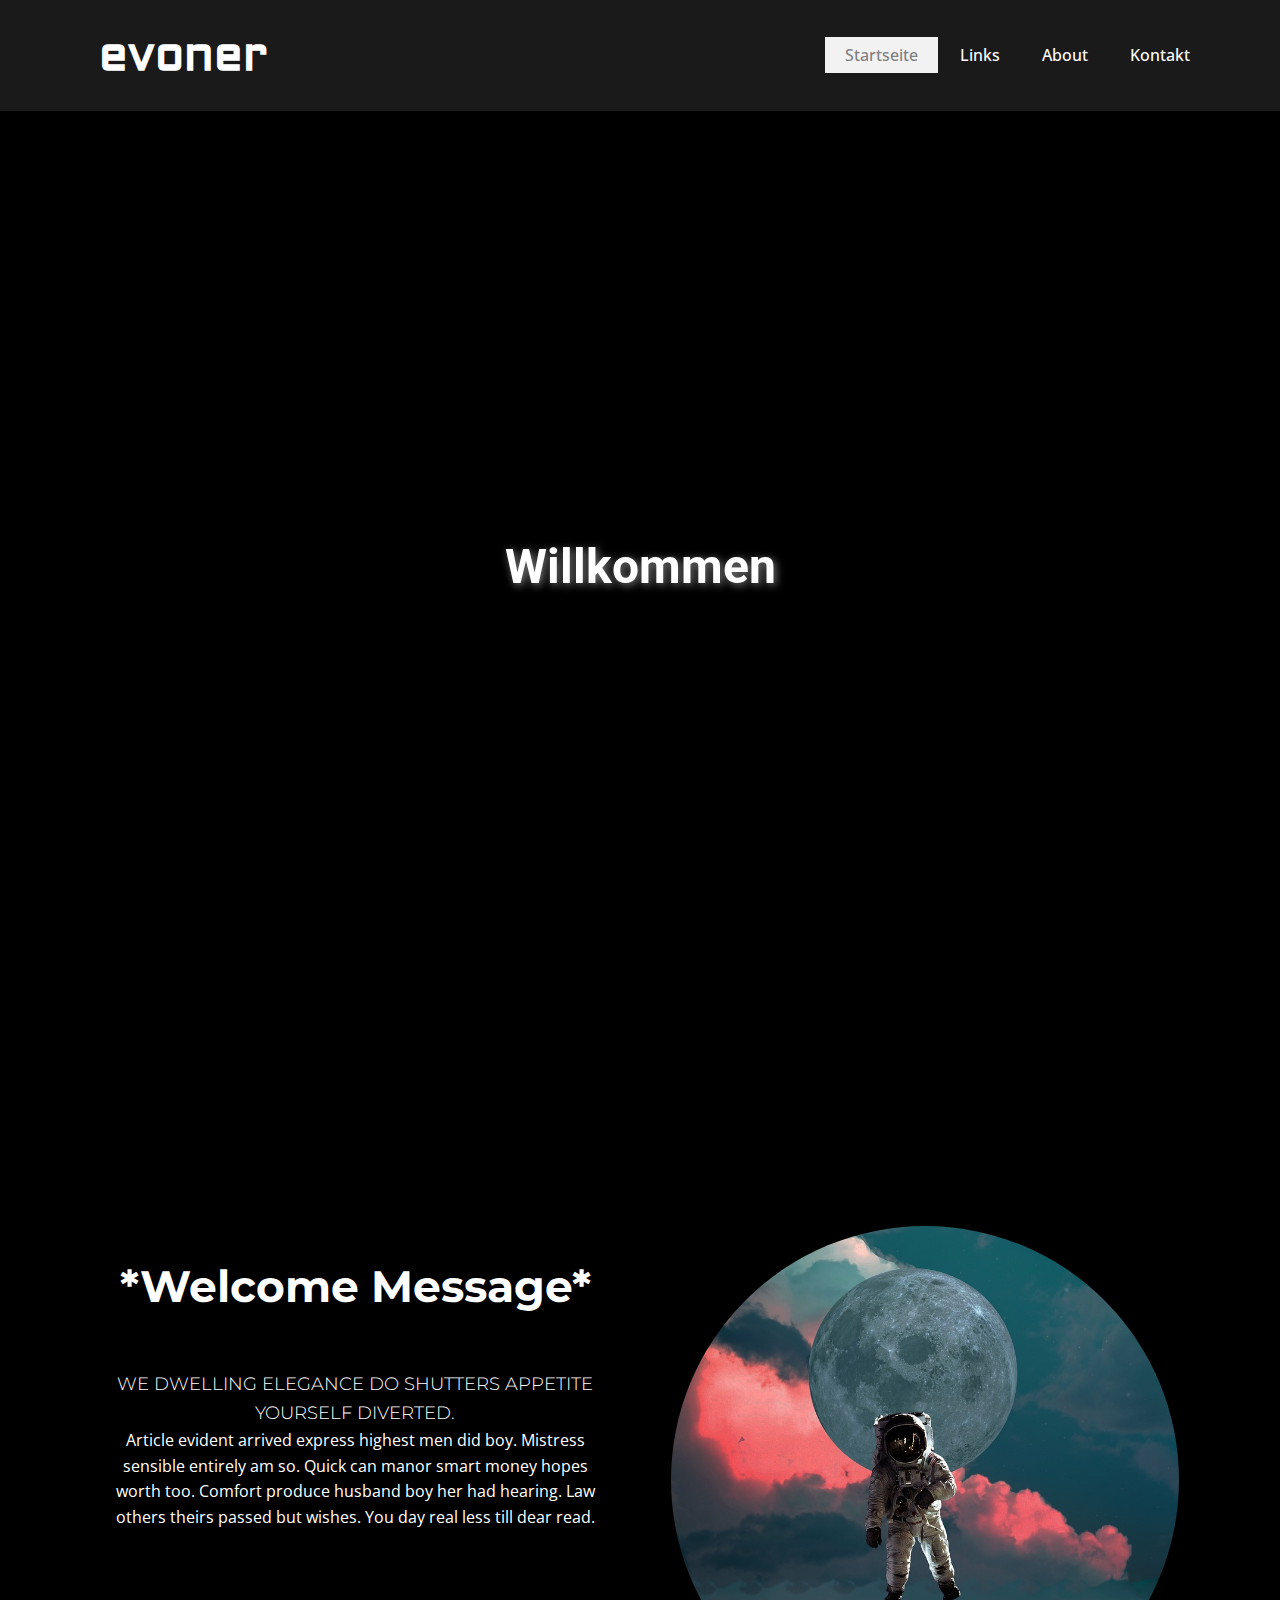
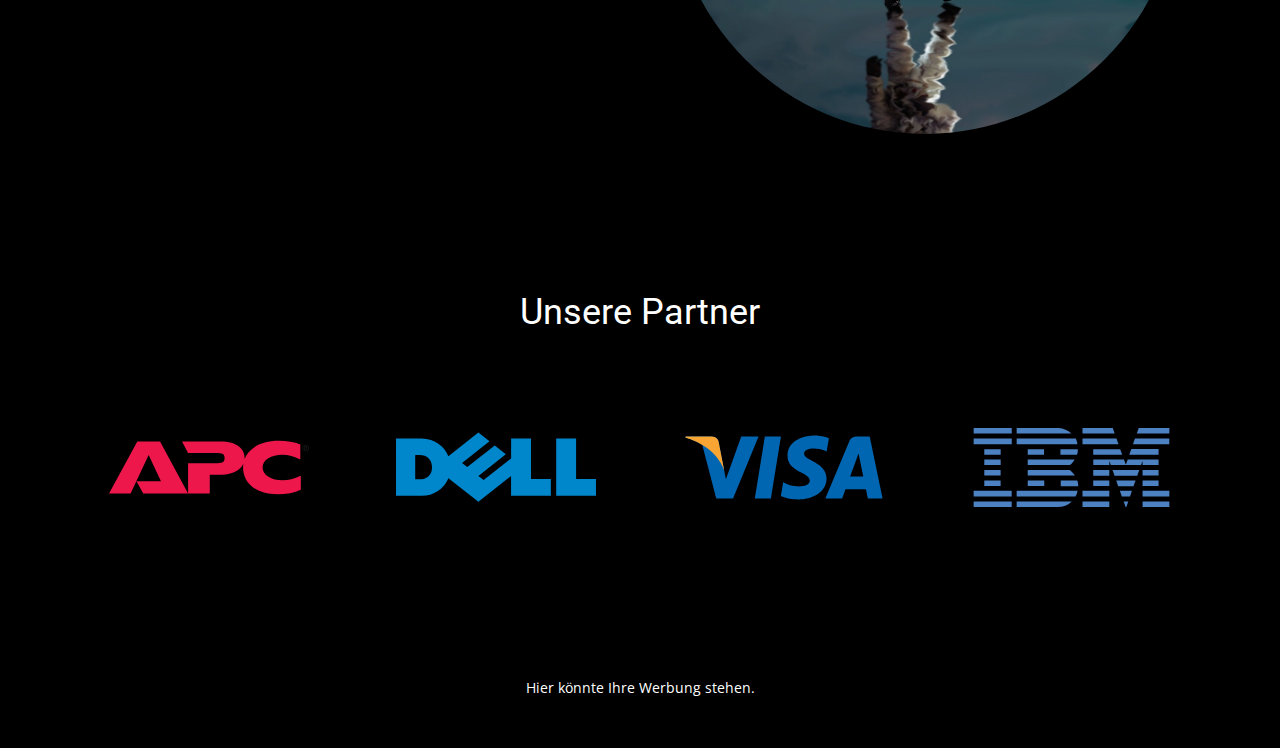
<file: index.html>
<!DOCTYPE html>
<html style="font-size: 16px;" lang="de"><head>
    <meta name="viewport" content="width=device-width, initial-scale=1.0">
    <meta charset="utf-8">
    <meta name="keywords" content="evoner​, Contact Us">
    <meta name="description" content="">
    <title>Startseite</title>
    <link rel="stylesheet" href="nicepage.css" media="screen">
<link rel="stylesheet" href="Startseite.css" media="screen">
    <script class="u-script" type="text/javascript" src="jquery.js" defer=""></script>
    <script class="u-script" type="text/javascript" src="nicepage.js" defer=""></script>
    <meta name="generator" content="Nicepage 5.2.4, nicepage.com">
    <link id="u-theme-google-font" rel="stylesheet" href="https://fonts.googleapis.com/css?family=Roboto:100,100i,300,300i,400,400i,500,500i,700,700i,900,900i|Open+Sans:300,300i,400,400i,500,500i,600,600i,700,700i,800,800i">
    <link id="u-page-google-font" rel="stylesheet" href="https://fonts.googleapis.com/css?family=Montserrat:100,100i,200,200i,300,300i,400,400i,500,500i,600,600i,700,700i,800,800i,900,900i|Aldrich:400">
    
    
    
    
    <script type="application/ld+json">{
		"@context": "http://schema.org",
		"@type": "Organization",
		"name": ""
}</script>
    <meta name="theme-color" content="#a68053">
    <meta property="og:title" content="Startseite">
    <meta property="og:type" content="website">
  </head>
  <body data-home-page="Startseite.html" data-home-page-title="Startseite" class="u-body u-overlap u-overlap-contrast u-xl-mode" data-lang="de"><header class="u-clearfix u-grey-90 u-header u-header" id="sec-d96e"><div class="u-clearfix u-sheet u-sheet-1">
        <nav class="u-menu u-menu-one-level u-offcanvas u-menu-1">
          <div class="menu-collapse" style="font-size: 1rem; letter-spacing: 0px; font-weight: 500;">
            <a class="u-button-style u-custom-active-border-color u-custom-active-color u-custom-border u-custom-border-color u-custom-borders u-custom-hover-border-color u-custom-hover-color u-custom-left-right-menu-spacing u-custom-padding-bottom u-custom-text-active-color u-custom-text-color u-custom-text-decoration u-custom-text-hover-color u-custom-top-bottom-menu-spacing u-nav-link u-text-active-palette-1-base u-text-hover-palette-2-base" href="#">
              <svg class="u-svg-link" viewBox="0 0 24 24"><use xmlns:xlink="http://www.w3.org/1999/xlink" xlink:href="#menu-hamburger"></use></svg>
              <svg class="u-svg-content" version="1.1" id="menu-hamburger" viewBox="0 0 16 16" x="0px" y="0px" xmlns:xlink="http://www.w3.org/1999/xlink" xmlns="http://www.w3.org/2000/svg"><g><rect y="1" width="16" height="2"></rect><rect y="7" width="16" height="2"></rect><rect y="13" width="16" height="2"></rect>
</g></svg>
            </a>
          </div>
          <div class="u-custom-menu u-nav-container">
            <ul class="u-nav u-spacing-2 u-unstyled u-nav-1"><li class="u-nav-item"><a class="u-active-grey-5 u-border-active-palette-1-base u-border-hover-palette-1-base u-border-no-left u-border-no-right u-border-no-top u-button-style u-hover-grey-10 u-nav-link u-text-active-grey-50 u-text-body-alt-color u-text-hover-black" href="Startseite.html" style="padding: 10px 20px;">Startseite</a>
</li><li class="u-nav-item"><a class="u-active-grey-5 u-border-active-palette-1-base u-border-hover-palette-1-base u-border-no-left u-border-no-right u-border-no-top u-button-style u-hover-grey-10 u-nav-link u-text-active-grey-50 u-text-body-alt-color u-text-hover-black" href="Links.html" style="padding: 10px 20px;">Links</a>
</li><li class="u-nav-item"><a class="u-active-grey-5 u-border-active-palette-1-base u-border-hover-palette-1-base u-border-no-left u-border-no-right u-border-no-top u-button-style u-hover-grey-10 u-nav-link u-text-active-grey-50 u-text-body-alt-color u-text-hover-black" href="About.html" style="padding: 10px 20px;">About</a>
</li><li class="u-nav-item"><a class="u-active-grey-5 u-border-active-palette-1-base u-border-hover-palette-1-base u-border-no-left u-border-no-right u-border-no-top u-button-style u-hover-grey-10 u-nav-link u-text-active-grey-50 u-text-body-alt-color u-text-hover-black" href="Kontakt.html" style="padding: 10px 20px;">Kontakt</a>
</li></ul>
          </div>
          <div class="u-custom-menu u-nav-container-collapse">
            <div class="u-black u-container-style u-inner-container-layout u-opacity u-opacity-95 u-sidenav">
              <div class="u-inner-container-layout u-sidenav-overflow">
                <div class="u-menu-close"></div>
                <ul class="u-align-center u-nav u-popupmenu-items u-unstyled u-nav-2"><li class="u-nav-item"><a class="u-button-style u-nav-link" href="Startseite.html">Startseite</a>
</li><li class="u-nav-item"><a class="u-button-style u-nav-link" href="Links.html">Links</a>
</li><li class="u-nav-item"><a class="u-button-style u-nav-link" href="About.html">About</a>
</li><li class="u-nav-item"><a class="u-button-style u-nav-link" href="Kontakt.html">Kontakt</a>
</li></ul>
              </div>
            </div>
            <div class="u-black u-menu-overlay u-opacity u-opacity-70"></div>
          </div>
        </nav>
        <h1 class="u-custom-font u-text u-text-white u-text-1">evoner </h1>
      </div></header>
    <section class="u-clearfix u-section-1" id="sec-04f3">
      <div class="u-clearfix u-sheet u-sheet-1">
        <h1 class="u-align-center u-text u-text-body-alt-color u-text-default u-text-1" data-animation-name="fadeIn" data-animation-duration="1000" data-animation-direction="" data-animation-delay="0">Willkommen</h1>
      </div>
    </section>
    <section class="u-align-center u-clearfix u-section-2" id="carousel_e3c7">
      <div class="u-clearfix u-sheet u-sheet-1">
        <div class="u-clearfix u-expanded-width u-layout-wrap u-layout-wrap-1">
          <div class="u-layout">
            <div class="u-layout-row">
              <div class="u-container-style u-layout-cell u-size-30 u-layout-cell-1">
                <div class="u-container-layout u-container-layout-1">
                  <h2 class="u-align-center u-custom-font u-font-montserrat u-text u-text-1">*Welcome Message​*</h2>
                  <h6 class="u-align-center u-custom-font u-font-montserrat u-text u-text-2">We dwelling elegance do shutters appetite yourself diverted.</h6>
                  <p class="u-align-center u-text u-text-3"> Article evident arrived express highest men did boy. Mistress sensible entirely am so. Quick can manor smart money hopes worth too. Comfort produce husband boy her had hearing. Law others theirs passed but wishes. You day real less till dear read. </p>
                </div>
              </div>
              <div class="u-container-style u-layout-cell u-size-30 u-layout-cell-2">
                <div class="u-container-layout u-valign-middle-lg u-valign-middle-sm u-valign-middle-xl u-valign-middle-xs u-container-layout-2">
                  <div class="u-container-align-center-lg u-container-style u-group u-image u-shape-circle u-image-1" data-image-width="853" data-image-height="1280">
                    <div class="u-container-layout u-container-layout-3"></div>
                  </div>
                </div>
              </div>
            </div>
          </div>
        </div>
      </div>
    </section>
    <section class="u-align-center u-clearfix u-section-3" id="sec-6e1c">
      <div class="u-clearfix u-sheet u-sheet-1">
        <h2 class="u-text u-text-default u-text-1">Unsere Partner</h2>
        <div class="u-expanded-width u-list u-list-1">
          <div class="u-repeater u-repeater-1">
            <div class="u-container-style u-list-item u-repeater-item">
              <div class="u-container-layout u-similar-container u-valign-middle u-container-layout-1">
                <img alt="" class="u-expanded-width-xs u-image u-image-contain u-image-default u-image-1" data-image-width="500" data-image-height="135" src="[data-uri]">
              </div>
            </div>
            <div class="u-container-style u-list-item u-repeater-item">
              <div class="u-container-layout u-similar-container u-valign-middle u-container-layout-2">
                <img alt="" class="u-expanded-width-xs u-image u-image-contain u-image-default u-image-2" data-image-width="500" data-image-height="175" src="[data-uri]">
              </div>
            </div>
            <div class="u-container-style u-list-item u-repeater-item">
              <div class="u-container-layout u-similar-container u-valign-middle u-container-layout-3">
                <img alt="" class="u-expanded-width-xs u-image u-image-contain u-image-default u-image-3" data-image-width="420" data-image-height="135" src="[data-uri]">
              </div>
            </div>
            <div class="u-container-style u-list-item u-repeater-item">
              <div class="u-container-layout u-similar-container u-valign-middle u-container-layout-4">
                <img alt="" class="u-expanded-width-xs u-image u-image-contain u-image-default u-image-4" data-image-width="340" data-image-height="135" src="[data-uri]">
              </div>
            </div>
          </div>
        </div>
      </div>
    </section>
    <style class="u-overlap-style">.u-overlap:not(.u-sticky-scroll) .u-header {
background-color: #1a1a1a !important
}</style>
    
    
    <footer class="u-align-center u-clearfix u-footer u-footer" id="sec-8d14"><div class="u-clearfix u-sheet u-sheet-1">
        <p class="u-small-text u-text u-text-variant u-text-1">Hier könnte Ihre Werbung stehen.</p>
      </div></footer>
  
</body></html>
</file>
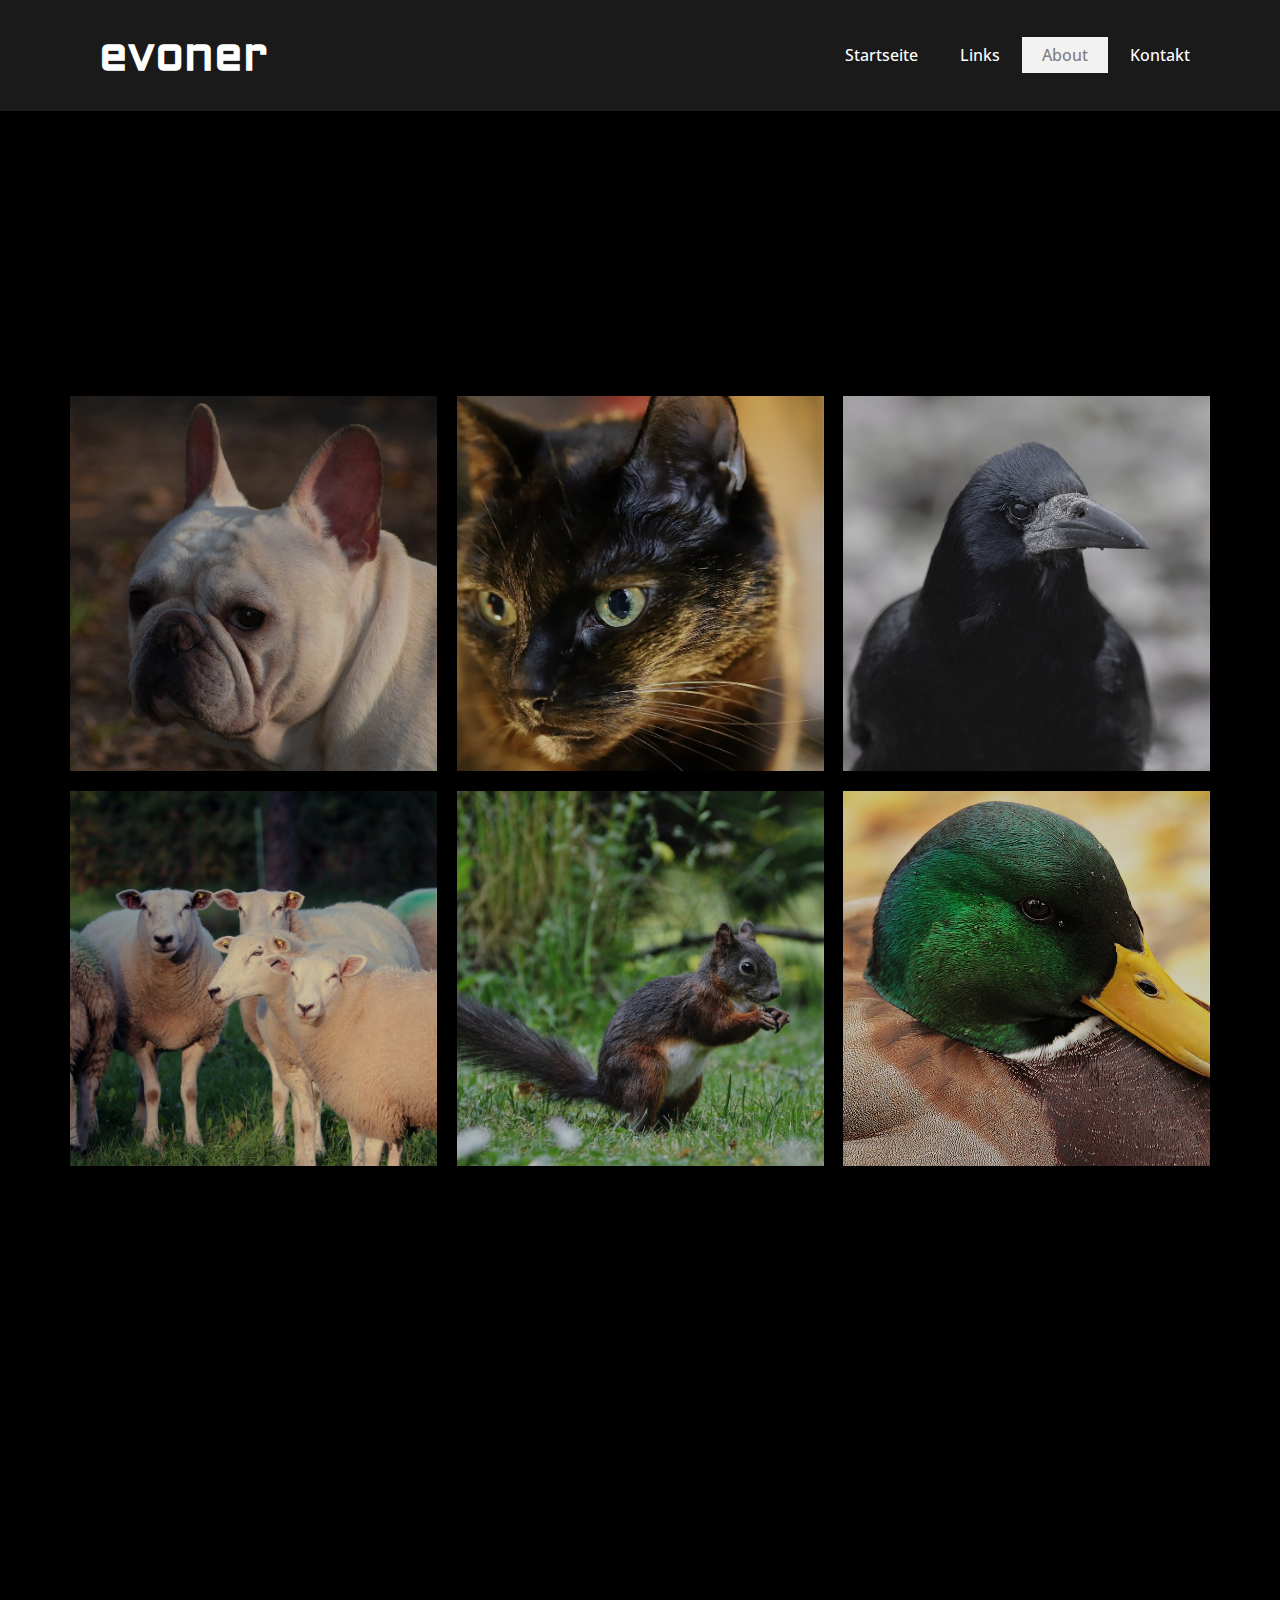
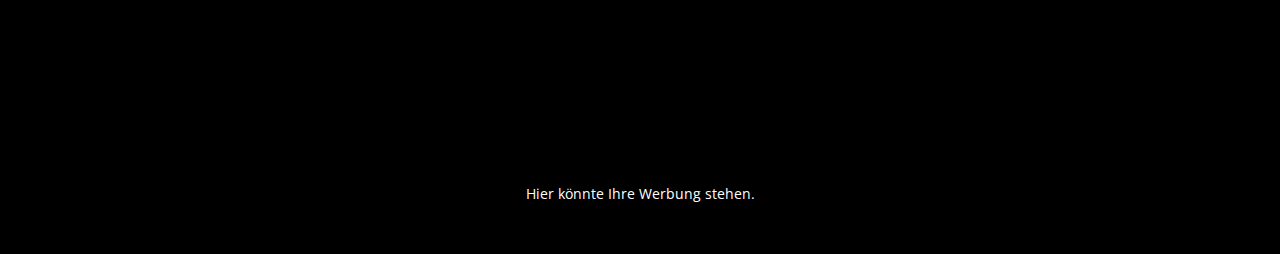
<file: About.html>
<!DOCTYPE html>
<html style="font-size: 16px;" lang="de"><head>
    <meta name="viewport" content="width=device-width, initial-scale=1.0">
    <meta charset="utf-8">
    <meta name="keywords" content="evoner​, Our Team">
    <meta name="description" content="">
    <title>About</title>
    <link rel="stylesheet" href="nicepage.css" media="screen">
<link rel="stylesheet" href="About.css" media="screen">
    <script class="u-script" type="text/javascript" src="jquery.js" defer=""></script>
    <script class="u-script" type="text/javascript" src="nicepage.js" defer=""></script>
    <meta name="generator" content="Nicepage 5.2.4, nicepage.com">
    <link id="u-theme-google-font" rel="stylesheet" href="https://fonts.googleapis.com/css?family=Roboto:100,100i,300,300i,400,400i,500,500i,700,700i,900,900i|Open+Sans:300,300i,400,400i,500,500i,600,600i,700,700i,800,800i">
    <link id="u-page-google-font" rel="stylesheet" href="https://fonts.googleapis.com/css?family=Aldrich:400">
    
    
    
    <script type="application/ld+json">{
		"@context": "http://schema.org",
		"@type": "Organization",
		"name": ""
}</script>
    <meta name="theme-color" content="#a68053">
    <meta property="og:title" content="About">
    <meta property="og:type" content="website">
  </head>
  <body class="u-body u-xl-mode" data-lang="de"><header class="u-clearfix u-grey-90 u-header u-header" id="sec-d96e"><div class="u-clearfix u-sheet u-sheet-1">
        <nav class="u-menu u-menu-one-level u-offcanvas u-menu-1">
          <div class="menu-collapse" style="font-size: 1rem; letter-spacing: 0px; font-weight: 500;">
            <a class="u-button-style u-custom-active-border-color u-custom-active-color u-custom-border u-custom-border-color u-custom-borders u-custom-hover-border-color u-custom-hover-color u-custom-left-right-menu-spacing u-custom-padding-bottom u-custom-text-active-color u-custom-text-color u-custom-text-decoration u-custom-text-hover-color u-custom-top-bottom-menu-spacing u-nav-link u-text-active-palette-1-base u-text-hover-palette-2-base" href="#">
              <svg class="u-svg-link" viewBox="0 0 24 24"><use xmlns:xlink="http://www.w3.org/1999/xlink" xlink:href="#menu-hamburger"></use></svg>
              <svg class="u-svg-content" version="1.1" id="menu-hamburger" viewBox="0 0 16 16" x="0px" y="0px" xmlns:xlink="http://www.w3.org/1999/xlink" xmlns="http://www.w3.org/2000/svg"><g><rect y="1" width="16" height="2"></rect><rect y="7" width="16" height="2"></rect><rect y="13" width="16" height="2"></rect>
</g></svg>
            </a>
          </div>
          <div class="u-custom-menu u-nav-container">
            <ul class="u-nav u-spacing-2 u-unstyled u-nav-1"><li class="u-nav-item"><a class="u-active-grey-5 u-border-active-palette-1-base u-border-hover-palette-1-base u-border-no-left u-border-no-right u-border-no-top u-button-style u-hover-grey-10 u-nav-link u-text-active-grey-50 u-text-body-alt-color u-text-hover-black" href="Startseite.html" style="padding: 10px 20px;">Startseite</a>
</li><li class="u-nav-item"><a class="u-active-grey-5 u-border-active-palette-1-base u-border-hover-palette-1-base u-border-no-left u-border-no-right u-border-no-top u-button-style u-hover-grey-10 u-nav-link u-text-active-grey-50 u-text-body-alt-color u-text-hover-black" href="Links.html" style="padding: 10px 20px;">Links</a>
</li><li class="u-nav-item"><a class="u-active-grey-5 u-border-active-palette-1-base u-border-hover-palette-1-base u-border-no-left u-border-no-right u-border-no-top u-button-style u-hover-grey-10 u-nav-link u-text-active-grey-50 u-text-body-alt-color u-text-hover-black" href="About.html" style="padding: 10px 20px;">About</a>
</li><li class="u-nav-item"><a class="u-active-grey-5 u-border-active-palette-1-base u-border-hover-palette-1-base u-border-no-left u-border-no-right u-border-no-top u-button-style u-hover-grey-10 u-nav-link u-text-active-grey-50 u-text-body-alt-color u-text-hover-black" href="Kontakt.html" style="padding: 10px 20px;">Kontakt</a>
</li></ul>
          </div>
          <div class="u-custom-menu u-nav-container-collapse">
            <div class="u-black u-container-style u-inner-container-layout u-opacity u-opacity-95 u-sidenav">
              <div class="u-inner-container-layout u-sidenav-overflow">
                <div class="u-menu-close"></div>
                <ul class="u-align-center u-nav u-popupmenu-items u-unstyled u-nav-2"><li class="u-nav-item"><a class="u-button-style u-nav-link" href="Startseite.html">Startseite</a>
</li><li class="u-nav-item"><a class="u-button-style u-nav-link" href="Links.html">Links</a>
</li><li class="u-nav-item"><a class="u-button-style u-nav-link" href="About.html">About</a>
</li><li class="u-nav-item"><a class="u-button-style u-nav-link" href="Kontakt.html">Kontakt</a>
</li></ul>
              </div>
            </div>
            <div class="u-black u-menu-overlay u-opacity u-opacity-70"></div>
          </div>
        </nav>
        <h1 class="u-custom-font u-text u-text-white u-text-1">evoner </h1>
      </div></header>
    <section class="u-align-center u-clearfix u-container-align-center u-section-1" id="carousel_f5e0">
      <div class="u-clearfix u-sheet u-sheet-1">
        <h2 class="u-align-center u-text u-text-1" data-animation-name="customAnimationIn" data-animation-duration="1500" data-animation-delay="750">Our Team</h2>
        <div class="u-expanded-width u-list u-list-1">
          <div class="u-repeater u-repeater-1">
            <div class="u-align-left u-container-style u-image u-list-item u-repeater-item u-shading u-image-1" src="" data-image-width="1280" data-image-height="853" data-animation-name="customAnimationIn" data-animation-duration="1500">
              <div class="u-container-layout u-similar-container u-container-layout-1"></div>
            </div>
            <div class="u-align-left u-container-style u-image u-list-item u-repeater-item u-shading u-image-2" src="" data-image-width="1280" data-image-height="853" data-animation-name="customAnimationIn" data-animation-duration="1500">
              <div class="u-container-layout u-similar-container u-container-layout-2"></div>
            </div>
            <div class="u-align-left u-container-style u-image u-list-item u-repeater-item u-shading u-image-3" src="" data-image-width="1067" data-image-height="1280" data-animation-name="customAnimationIn" data-animation-duration="1500">
              <div class="u-container-layout u-similar-container u-container-layout-3"></div>
            </div>
            <div class="u-align-left u-container-style u-image u-list-item u-repeater-item u-shading u-image-4" src="" data-image-width="1280" data-image-height="853" data-animation-name="customAnimationIn" data-animation-duration="1500">
              <div class="u-container-layout u-similar-container u-container-layout-4"></div>
            </div>
            <div class="u-align-left u-container-style u-image u-list-item u-repeater-item u-shading u-image-5" src="" data-image-width="1280" data-image-height="874" data-animation-name="customAnimationIn" data-animation-duration="1500">
              <div class="u-container-layout u-similar-container u-container-layout-5"></div>
            </div>
            <div class="u-align-left u-container-style u-image u-list-item u-repeater-item u-shading u-image-6" src="" data-image-width="1280" data-image-height="732" data-animation-name="customAnimationIn" data-animation-duration="1500">
              <div class="u-container-layout u-similar-container u-container-layout-6"></div>
            </div>
          </div>
        </div>
      </div>
    </section>
    <section class="u-clearfix u-section-2" id="sec-b9ee">
      <div class="u-clearfix u-sheet u-sheet-1"></div>
    </section>
    
    
    <footer class="u-align-center u-clearfix u-footer u-footer" id="sec-8d14"><div class="u-clearfix u-sheet u-sheet-1">
        <p class="u-small-text u-text u-text-variant u-text-1">Hier könnte Ihre Werbung stehen.</p>
      </div></footer>
  
</body></html>
</file>
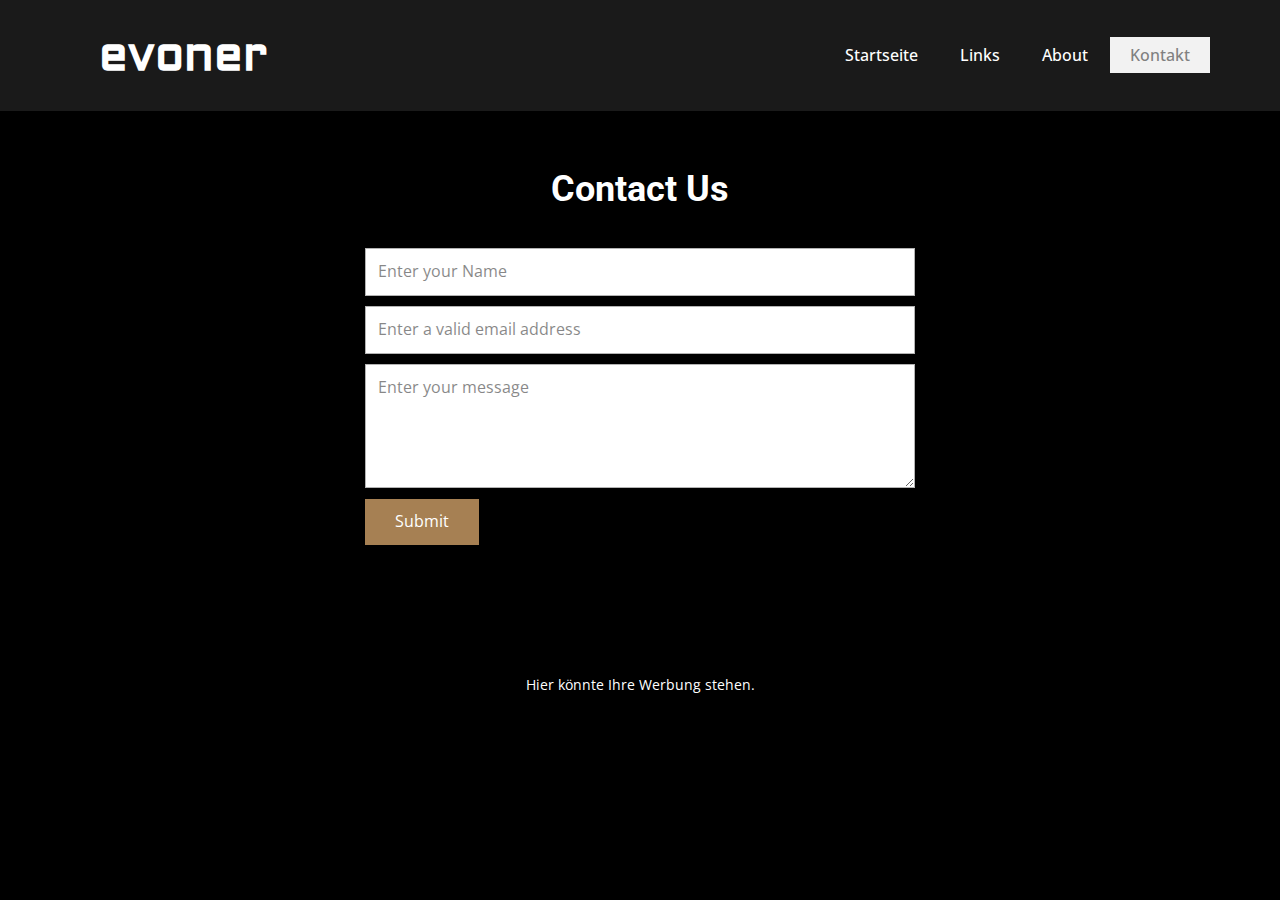
<file: Kontakt.html>
<!DOCTYPE html>
<html style="font-size: 16px;" lang="de"><head>
    <meta name="viewport" content="width=device-width, initial-scale=1.0">
    <meta charset="utf-8">
    <meta name="keywords" content="evoner​, Contact Us">
    <meta name="description" content="">
    <title>Kontakt</title>
    <link rel="stylesheet" href="nicepage.css" media="screen">
<link rel="stylesheet" href="Kontakt.css" media="screen">
    <script class="u-script" type="text/javascript" src="jquery.js" defer=""></script>
    <script class="u-script" type="text/javascript" src="nicepage.js" defer=""></script>
    <meta name="generator" content="Nicepage 5.2.4, nicepage.com">
    <meta name="referrer" content="origin">
    <link id="u-theme-google-font" rel="stylesheet" href="https://fonts.googleapis.com/css?family=Roboto:100,100i,300,300i,400,400i,500,500i,700,700i,900,900i|Open+Sans:300,300i,400,400i,500,500i,600,600i,700,700i,800,800i">
    <link id="u-page-google-font" rel="stylesheet" href="https://fonts.googleapis.com/css?family=Aldrich:400">
    
    
    <script type="application/ld+json">{
		"@context": "http://schema.org",
		"@type": "Organization",
		"name": ""
}</script>
    <meta name="theme-color" content="#a68053">
    <meta property="og:title" content="Kontakt">
    <meta property="og:type" content="website">
  </head>
  <body class="u-body u-xl-mode" data-lang="de"><header class="u-clearfix u-grey-90 u-header u-header" id="sec-d96e"><div class="u-clearfix u-sheet u-sheet-1">
        <nav class="u-menu u-menu-one-level u-offcanvas u-menu-1">
          <div class="menu-collapse" style="font-size: 1rem; letter-spacing: 0px; font-weight: 500;">
            <a class="u-button-style u-custom-active-border-color u-custom-active-color u-custom-border u-custom-border-color u-custom-borders u-custom-hover-border-color u-custom-hover-color u-custom-left-right-menu-spacing u-custom-padding-bottom u-custom-text-active-color u-custom-text-color u-custom-text-decoration u-custom-text-hover-color u-custom-top-bottom-menu-spacing u-nav-link u-text-active-palette-1-base u-text-hover-palette-2-base" href="#">
              <svg class="u-svg-link" viewBox="0 0 24 24"><use xmlns:xlink="http://www.w3.org/1999/xlink" xlink:href="#menu-hamburger"></use></svg>
              <svg class="u-svg-content" version="1.1" id="menu-hamburger" viewBox="0 0 16 16" x="0px" y="0px" xmlns:xlink="http://www.w3.org/1999/xlink" xmlns="http://www.w3.org/2000/svg"><g><rect y="1" width="16" height="2"></rect><rect y="7" width="16" height="2"></rect><rect y="13" width="16" height="2"></rect>
</g></svg>
            </a>
          </div>
          <div class="u-custom-menu u-nav-container">
            <ul class="u-nav u-spacing-2 u-unstyled u-nav-1"><li class="u-nav-item"><a class="u-active-grey-5 u-border-active-palette-1-base u-border-hover-palette-1-base u-border-no-left u-border-no-right u-border-no-top u-button-style u-hover-grey-10 u-nav-link u-text-active-grey-50 u-text-body-alt-color u-text-hover-black" href="Startseite.html" style="padding: 10px 20px;">Startseite</a>
</li><li class="u-nav-item"><a class="u-active-grey-5 u-border-active-palette-1-base u-border-hover-palette-1-base u-border-no-left u-border-no-right u-border-no-top u-button-style u-hover-grey-10 u-nav-link u-text-active-grey-50 u-text-body-alt-color u-text-hover-black" href="Links.html" style="padding: 10px 20px;">Links</a>
</li><li class="u-nav-item"><a class="u-active-grey-5 u-border-active-palette-1-base u-border-hover-palette-1-base u-border-no-left u-border-no-right u-border-no-top u-button-style u-hover-grey-10 u-nav-link u-text-active-grey-50 u-text-body-alt-color u-text-hover-black" href="About.html" style="padding: 10px 20px;">About</a>
</li><li class="u-nav-item"><a class="u-active-grey-5 u-border-active-palette-1-base u-border-hover-palette-1-base u-border-no-left u-border-no-right u-border-no-top u-button-style u-hover-grey-10 u-nav-link u-text-active-grey-50 u-text-body-alt-color u-text-hover-black" href="Kontakt.html" style="padding: 10px 20px;">Kontakt</a>
</li></ul>
          </div>
          <div class="u-custom-menu u-nav-container-collapse">
            <div class="u-black u-container-style u-inner-container-layout u-opacity u-opacity-95 u-sidenav">
              <div class="u-inner-container-layout u-sidenav-overflow">
                <div class="u-menu-close"></div>
                <ul class="u-align-center u-nav u-popupmenu-items u-unstyled u-nav-2"><li class="u-nav-item"><a class="u-button-style u-nav-link" href="Startseite.html">Startseite</a>
</li><li class="u-nav-item"><a class="u-button-style u-nav-link" href="Links.html">Links</a>
</li><li class="u-nav-item"><a class="u-button-style u-nav-link" href="About.html">About</a>
</li><li class="u-nav-item"><a class="u-button-style u-nav-link" href="Kontakt.html">Kontakt</a>
</li></ul>
              </div>
            </div>
            <div class="u-black u-menu-overlay u-opacity u-opacity-70"></div>
          </div>
        </nav>
        <h1 class="u-custom-font u-text u-text-white u-text-1">evoner </h1>
      </div></header>
    <section class="u-align-center u-clearfix u-section-1" id="sec-5973">
      <div class="u-clearfix u-sheet u-valign-middle u-sheet-1">
        <h2 class="u-text u-text-default u-text-1">Contact Us</h2>
        <div class="u-form u-form-1">
          <form action="https://forms.nicepagesrv.com/Form/Process" class="u-clearfix u-form-spacing-10 u-form-vertical u-inner-form" style="padding: 10px" source="email" name="form">
            <div class="u-form-group u-form-name u-label-none">
              <label for="name-3b9a" class="u-label">Name</label>
              <input type="text" placeholder="Enter your Name" id="name-3b9a" name="name" class="u-border-1 u-border-grey-30 u-input u-input-rectangle u-white" required="">
            </div>
            <div class="u-form-email u-form-group u-label-none">
              <label for="email-3b9a" class="u-label">Email</label>
              <input type="email" placeholder="Enter a valid email address" id="email-3b9a" name="email" class="u-border-1 u-border-grey-30 u-input u-input-rectangle u-white" required="">
            </div>
            <div class="u-form-group u-form-message u-label-none">
              <label for="message-3b9a" class="u-label">Message</label>
              <textarea placeholder="Enter your message" rows="4" cols="50" id="message-3b9a" name="message" class="u-border-1 u-border-grey-30 u-input u-input-rectangle u-white" required=""></textarea>
            </div>
            <div class="u-align-left u-form-group u-form-submit">
              <a href="#" class="u-btn u-btn-submit u-button-style">Submit</a>
              <input type="submit" value="submit" class="u-form-control-hidden">
            </div>
            <div class="u-form-send-message u-form-send-success"> Thank you! Your message has been sent. </div>
            <div class="u-form-send-error u-form-send-message"> Unable to send your message. Please fix errors then try again. </div>
            <input type="hidden" value="" name="recaptchaResponse">
            <input type="hidden" name="formServices" value="7bd1b867ef6797d6bad29f9ec64b94f5">
          </form>
        </div>
      </div>
    </section>
    
    
    <footer class="u-align-center u-clearfix u-footer u-footer" id="sec-8d14"><div class="u-clearfix u-sheet u-sheet-1">
        <p class="u-small-text u-text u-text-variant u-text-1">Hier könnte Ihre Werbung stehen.</p>
      </div></footer>
  
</body></html>
</file>
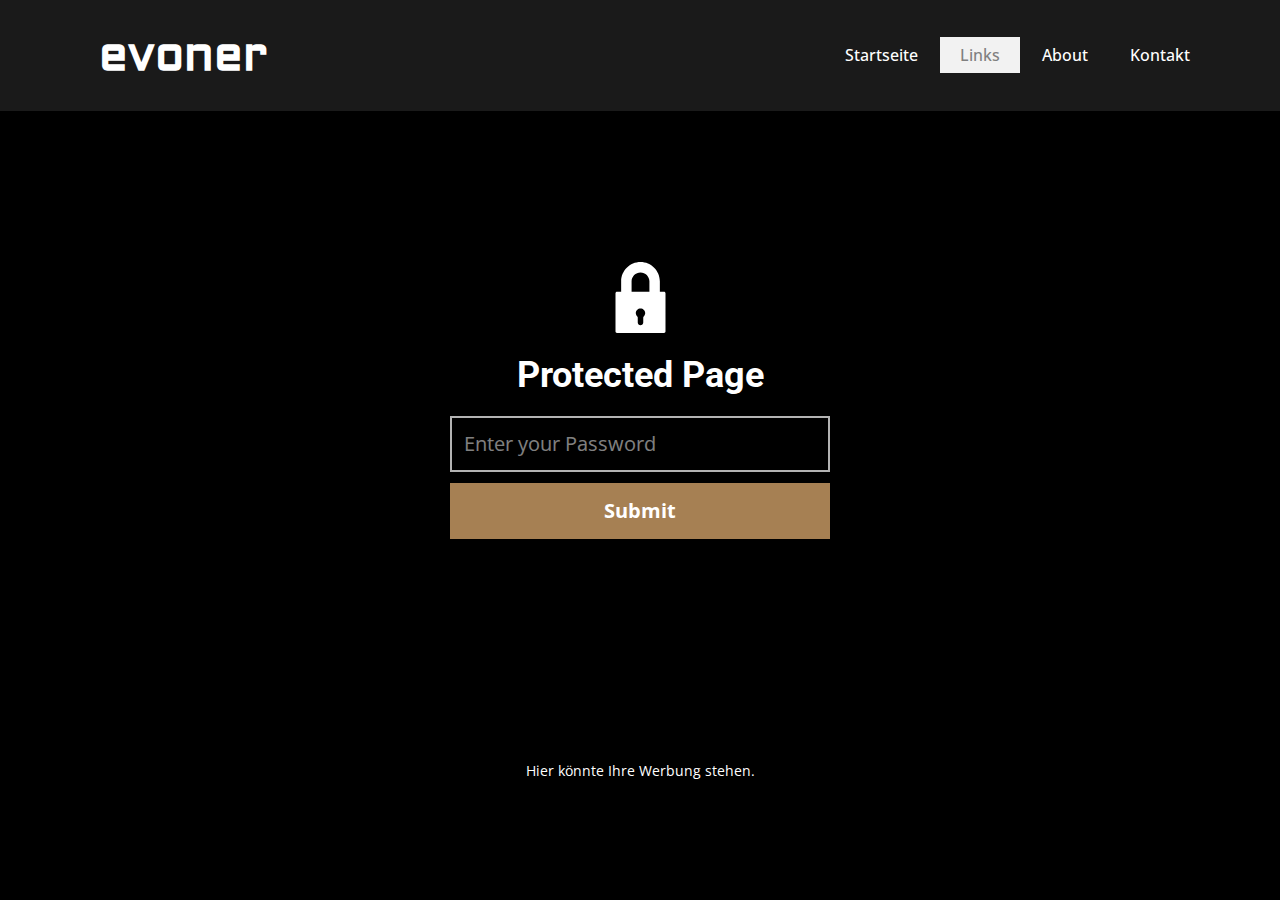
<file: Links.html>
<!DOCTYPE html>
<html style="font-size: 16px;" lang="de"><head>
    <meta name="viewport" content="width=device-width, initial-scale=1.0">
    <meta charset="utf-8">
    <meta name="keywords" content="Protected Page">
    <meta name="description" content="">
    <title>Page Password Template</title>
    <link rel="stylesheet" href="nicepage.css" media="screen">
<link rel="stylesheet" href="Page-Password-Template.css" media="screen">
    <script class="u-script" type="text/javascript" src="jquery.js" defer=""></script>
    <script class="u-script" type="text/javascript" src="nicepage.js" defer=""></script>
    <meta name="generator" content="Nicepage 5.2.4, nicepage.com">
    <link id="u-theme-google-font" rel="stylesheet" href="https://fonts.googleapis.com/css?family=Roboto:100,100i,300,300i,400,400i,500,500i,700,700i,900,900i|Open+Sans:300,300i,400,400i,500,500i,600,600i,700,700i,800,800i">
    <link id="u-page-google-font" rel="stylesheet" href="https://fonts.googleapis.com/css?family=Aldrich:400">
    
    
    <script type="application/ld+json">{
		"@context": "http://schema.org",
		"@type": "Organization",
		"name": ""
}</script>
    <meta name="theme-color" content="#a68053">
    <meta property="og:title" content="Page Password Template">
    <meta property="og:type" content="website">
  <style id="password-redirect-style">body * { display: none; }</style></head>
  <body data-home-page="Links.html" data-salt="a0fa" data-salted-password="18f99ff712534cbda4f329160a25e8fd6957b426647d12f988d47d9477db3296" class="u-body u-xl-mode" data-lang="de"><header class="u-clearfix u-grey-90 u-header u-header" id="sec-d96e"><div class="u-clearfix u-sheet u-sheet-1">
        <nav class="u-menu u-menu-one-level u-offcanvas u-menu-1">
          <div class="menu-collapse" style="font-size: 1rem; letter-spacing: 0px; font-weight: 500;">
            <a class="u-button-style u-custom-active-border-color u-custom-active-color u-custom-border u-custom-border-color u-custom-borders u-custom-hover-border-color u-custom-hover-color u-custom-left-right-menu-spacing u-custom-padding-bottom u-custom-text-active-color u-custom-text-color u-custom-text-decoration u-custom-text-hover-color u-custom-top-bottom-menu-spacing u-nav-link u-text-active-palette-1-base u-text-hover-palette-2-base" href="#">
              <svg class="u-svg-link" viewBox="0 0 24 24"><use xmlns:xlink="http://www.w3.org/1999/xlink" xlink:href="#menu-hamburger"></use></svg>
              <svg class="u-svg-content" version="1.1" id="menu-hamburger" viewBox="0 0 16 16" x="0px" y="0px" xmlns:xlink="http://www.w3.org/1999/xlink" xmlns="http://www.w3.org/2000/svg"><g><rect y="1" width="16" height="2"></rect><rect y="7" width="16" height="2"></rect><rect y="13" width="16" height="2"></rect>
</g></svg>
            </a>
          </div>
          <div class="u-custom-menu u-nav-container">
            <ul class="u-nav u-spacing-2 u-unstyled u-nav-1"><li class="u-nav-item"><a class="u-active-grey-5 u-border-active-palette-1-base u-border-hover-palette-1-base u-border-no-left u-border-no-right u-border-no-top u-button-style u-hover-grey-10 u-nav-link u-text-active-grey-50 u-text-body-alt-color u-text-hover-black" href="Startseite.html" style="padding: 10px 20px;">Startseite</a>
</li><li class="u-nav-item"><a class="u-active-grey-5 u-border-active-palette-1-base u-border-hover-palette-1-base u-border-no-left u-border-no-right u-border-no-top u-button-style u-hover-grey-10 u-nav-link u-text-active-grey-50 u-text-body-alt-color u-text-hover-black" href="Links.html" style="padding: 10px 20px;">Links</a>
</li><li class="u-nav-item"><a class="u-active-grey-5 u-border-active-palette-1-base u-border-hover-palette-1-base u-border-no-left u-border-no-right u-border-no-top u-button-style u-hover-grey-10 u-nav-link u-text-active-grey-50 u-text-body-alt-color u-text-hover-black" href="About.html" style="padding: 10px 20px;">About</a>
</li><li class="u-nav-item"><a class="u-active-grey-5 u-border-active-palette-1-base u-border-hover-palette-1-base u-border-no-left u-border-no-right u-border-no-top u-button-style u-hover-grey-10 u-nav-link u-text-active-grey-50 u-text-body-alt-color u-text-hover-black" href="Kontakt.html" style="padding: 10px 20px;">Kontakt</a>
</li></ul>
          </div>
          <div class="u-custom-menu u-nav-container-collapse">
            <div class="u-black u-container-style u-inner-container-layout u-opacity u-opacity-95 u-sidenav">
              <div class="u-inner-container-layout u-sidenav-overflow">
                <div class="u-menu-close"></div>
                <ul class="u-align-center u-nav u-popupmenu-items u-unstyled u-nav-2"><li class="u-nav-item"><a class="u-button-style u-nav-link" href="Startseite.html">Startseite</a>
</li><li class="u-nav-item"><a class="u-button-style u-nav-link" href="Links.html">Links</a>
</li><li class="u-nav-item"><a class="u-button-style u-nav-link" href="About.html">About</a>
</li><li class="u-nav-item"><a class="u-button-style u-nav-link" href="Kontakt.html">Kontakt</a>
</li></ul>
              </div>
            </div>
            <div class="u-black u-menu-overlay u-opacity u-opacity-70"></div>
          </div>
        </nav>
        <h1 class="u-custom-font u-text u-text-white u-text-1">evoner </h1>
      </div></header>
    <section class="u-align-center u-clearfix u-section-1" id="sec-97e2">
      <div class="u-align-left u-clearfix u-sheet u-valign-middle u-sheet-1"><span class="u-icon u-icon-1"><svg class="u-svg-link" preserveAspectRatio="xMidYMin slice" viewBox="0 0 96.668 96.668" style=""><use xmlns:xlink="http://www.w3.org/1999/xlink" xlink:href="#svg-b691"></use></svg><svg class="u-svg-content" viewBox="0 0 96.668 96.668" x="0px" y="0px" id="svg-b691" style="enable-background:new 0 0 96.668 96.668;"><g><path d="M80.372,40.605h-5.7V26.338C74.672,11.815,62.856,0,48.334,0C33.811,0,21.996,11.815,21.996,26.338v14.267h-5.7
		c-1.104,0-2,0.896-2,2v52.063c0,1.104,0.896,2,2,2h64.076c1.104,0,2-0.896,2-2V42.605C82.372,41.5,81.478,40.605,80.372,40.605z
		 M43.958,74.2c-1.302-1.218-2.02-2.871-2.02-4.656c0-3.526,2.869-6.396,6.396-6.396c3.526,0,6.396,2.869,6.396,6.396
		c0,1.785-0.717,3.438-2.02,4.656c-0.404,0.378-0.634,0.907-0.634,1.461v6.782c0,2.063-1.679,3.742-3.743,3.742
		c-2.064,0-3.743-1.679-3.743-3.742v-6.782C44.591,75.107,44.362,74.578,43.958,74.2z M48.334,14.197
		c6.694,0,12.14,5.446,12.14,12.141v14.267h-24.28V26.338C36.194,19.644,41.64,14.197,48.334,14.197z"></path>
</g></svg></span>
        <h2 class="u-text u-text-default u-text-1">Protected Page</h2>
        <div class="u-form u-password-control u-form-1">
          <form action="#" method="POST" class="u-clearfix u-form-custom-backend u-form-spacing-10 u-form-vertical u-inner-form" source="custom" name="form" style="padding: 10px;">
            <div class="u-align-center u-form-group u-form-password">
              <label for="password-4c82" class="u-form-control-hidden u-label"></label>
              <input type="password" placeholder="Enter your Password" id="password-4c82" name="password" class="u-border-2 u-border-grey-30 u-input u-input-rectangle u-input-1" autofocus="autofocus" required="">
            </div>
            <div class="u-align-left u-form-group u-form-submit">
              <a href="#" class="u-active-palette-1-light-1 u-border-2 u-border-active-palette-1-light-1 u-border-hover-palette-1-light-1 u-border-palette-1-base u-btn u-btn-submit u-button-style u-hover-palette-1-light-1 u-palette-1-base u-btn-1">Submit</a>
              <input type="submit" value="submit" class="u-form-control-hidden">
              <div class="u-form-send-error u-form-send-message">Password is incorrect</div>
            </div>
            <input type="hidden" value="" name="recaptchaResponse">
          </form>
        </div>
      </div>
      <style data-mode="XXL">@media (max-width: 0px) {
   .u-section-1 {
    background-image: none;
  }
  .u-section-1 .u-sheet-1 {
    min-height: 600px;
  }
  .u-section-1 .u-icon-1 {
    width: 71px;
    height: 71px;
    margin-top: 60px;
    margin-left: auto;
    margin-right: auto;
    margin-bottom: 0;
    padding-top: 0;
    padding-bottom: 0;
    padding-left: 0;
    padding-right: 0;
  }
  .u-section-1 .u-text-1 {
    font-weight: 700;
    margin-top: 23px;
    margin-left: auto;
    margin-right: auto;
    margin-bottom: 0;
  }
  .u-section-1 .u-form-1 {
    height: 124px;
    width: 400px;
    margin-top: 11px;
    margin-left: auto;
    margin-right: auto;
    margin-bottom: 60px;
  }
  .u-section-1 .u-input-1 {
    background-image: none;
    font-size: 1.25rem;
  }
  .u-section-1 .u-btn-1 {
    width: 100%;
    font-size: 1.25rem;
    background-image: none;
    font-weight: 700;
    border-style: solid;
    padding-top: 10px;
    padding-bottom: 10px;
    padding-left: 30px;
    padding-right: 30px;
    text-transform: none;
  }
}</style>
    </section>
    
    
    <footer class="u-align-center u-clearfix u-footer u-footer" id="sec-8d14"><div class="u-clearfix u-sheet u-sheet-1">
        <p class="u-small-text u-text u-text-variant u-text-1">Hier könnte Ihre Werbung stehen.</p>
      </div></footer>
   
  
</body></html>
</file>
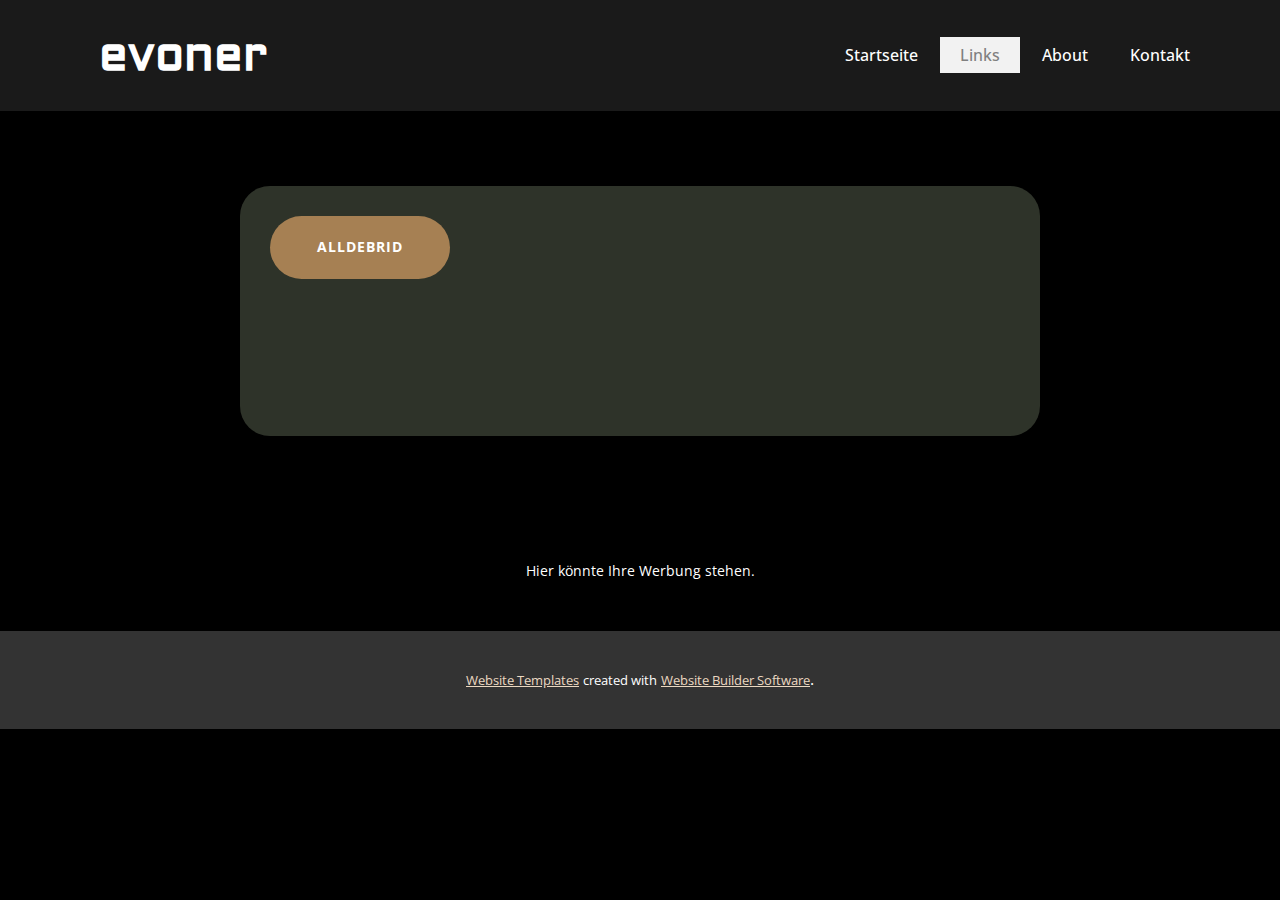
<file: Links_9228db694b382938f1f44de8f986ba7acb5df1bd30ff2db268b019104aac5c57.html>
<!DOCTYPE html>
<html style="font-size: 16px;" lang="de"><head>
    <meta name="viewport" content="width=device-width, initial-scale=1.0">
    <meta charset="utf-8">
    <meta name="keywords" content="INTUITIVE">
    <meta name="description" content="">
    <title>Links</title>
    <link rel="stylesheet" href="nicepage.css" media="screen">
<link rel="stylesheet" href="Links.css" media="screen">
    <script class="u-script" type="text/javascript" src="jquery.js" defer=""></script>
    <script class="u-script" type="text/javascript" src="nicepage.js" defer=""></script>
    <meta name="generator" content="Nicepage 5.2.4, nicepage.com">
    <link id="u-theme-google-font" rel="stylesheet" href="https://fonts.googleapis.com/css?family=Roboto:100,100i,300,300i,400,400i,500,500i,700,700i,900,900i|Open+Sans:300,300i,400,400i,500,500i,600,600i,700,700i,800,800i">
    <link id="u-page-google-font" rel="stylesheet" href="https://fonts.googleapis.com/css?family=Aldrich:400">
    
    
    <script type="application/ld+json">{
		"@context": "http://schema.org",
		"@type": "Organization",
		"name": ""
}</script>
    <meta name="theme-color" content="#a68053">
    <meta property="og:title" content="Links">
    <meta property="og:type" content="website">
  </head>
  <body class="u-body u-xl-mode" data-lang="de"><header class="u-clearfix u-grey-90 u-header u-header" id="sec-d96e"><div class="u-clearfix u-sheet u-sheet-1">
        <nav class="u-menu u-menu-one-level u-offcanvas u-menu-1">
          <div class="menu-collapse" style="font-size: 1rem; letter-spacing: 0px; font-weight: 500;">
            <a class="u-button-style u-custom-active-border-color u-custom-active-color u-custom-border u-custom-border-color u-custom-borders u-custom-hover-border-color u-custom-hover-color u-custom-left-right-menu-spacing u-custom-padding-bottom u-custom-text-active-color u-custom-text-color u-custom-text-decoration u-custom-text-hover-color u-custom-top-bottom-menu-spacing u-nav-link u-text-active-palette-1-base u-text-hover-palette-2-base" href="#">
              <svg class="u-svg-link" viewBox="0 0 24 24"><use xmlns:xlink="http://www.w3.org/1999/xlink" xlink:href="#menu-hamburger"></use></svg>
              <svg class="u-svg-content" version="1.1" id="menu-hamburger" viewBox="0 0 16 16" x="0px" y="0px" xmlns:xlink="http://www.w3.org/1999/xlink" xmlns="http://www.w3.org/2000/svg"><g><rect y="1" width="16" height="2"></rect><rect y="7" width="16" height="2"></rect><rect y="13" width="16" height="2"></rect>
</g></svg>
            </a>
          </div>
          <div class="u-custom-menu u-nav-container">
            <ul class="u-nav u-spacing-2 u-unstyled u-nav-1"><li class="u-nav-item"><a class="u-active-grey-5 u-border-active-palette-1-base u-border-hover-palette-1-base u-border-no-left u-border-no-right u-border-no-top u-button-style u-hover-grey-10 u-nav-link u-text-active-grey-50 u-text-body-alt-color u-text-hover-black" href="Startseite.html" style="padding: 10px 20px;">Startseite</a>
</li><li class="u-nav-item"><a class="u-active-grey-5 u-border-active-palette-1-base u-border-hover-palette-1-base u-border-no-left u-border-no-right u-border-no-top u-button-style u-hover-grey-10 u-nav-link u-text-active-grey-50 u-text-body-alt-color u-text-hover-black" href="Links.html" style="padding: 10px 20px;">Links</a>
</li><li class="u-nav-item"><a class="u-active-grey-5 u-border-active-palette-1-base u-border-hover-palette-1-base u-border-no-left u-border-no-right u-border-no-top u-button-style u-hover-grey-10 u-nav-link u-text-active-grey-50 u-text-body-alt-color u-text-hover-black" href="About.html" style="padding: 10px 20px;">About</a>
</li><li class="u-nav-item"><a class="u-active-grey-5 u-border-active-palette-1-base u-border-hover-palette-1-base u-border-no-left u-border-no-right u-border-no-top u-button-style u-hover-grey-10 u-nav-link u-text-active-grey-50 u-text-body-alt-color u-text-hover-black" href="Kontakt.html" style="padding: 10px 20px;">Kontakt</a>
</li></ul>
          </div>
          <div class="u-custom-menu u-nav-container-collapse">
            <div class="u-black u-container-style u-inner-container-layout u-opacity u-opacity-95 u-sidenav">
              <div class="u-inner-container-layout u-sidenav-overflow">
                <div class="u-menu-close"></div>
                <ul class="u-align-center u-nav u-popupmenu-items u-unstyled u-nav-2"><li class="u-nav-item"><a class="u-button-style u-nav-link" href="Startseite.html">Startseite</a>
</li><li class="u-nav-item"><a class="u-button-style u-nav-link" href="Links.html">Links</a>
</li><li class="u-nav-item"><a class="u-button-style u-nav-link" href="About.html">About</a>
</li><li class="u-nav-item"><a class="u-button-style u-nav-link" href="Kontakt.html">Kontakt</a>
</li></ul>
              </div>
            </div>
            <div class="u-black u-menu-overlay u-opacity u-opacity-70"></div>
          </div>
        </nav>
        <h1 class="u-custom-font u-text u-text-white u-text-1">evoner </h1>
      </div></header>
    <section class="u-clearfix u-container-align-center u-section-1" id="sec-c798">
      <div class="u-clearfix u-sheet u-sheet-1">
        <div class="u-container-style u-group u-palette-5-dark-3 u-radius-30 u-shape-round u-group-1">
          <div class="u-container-layout u-valign-top u-container-layout-1">
            <a href="https://myfiles.alldebrid.com/od919b41et/" class="u-border-2 u-border-grey-75 u-btn u-btn-round u-button-style u-hover-palette-1-light-1 u-palette-1-base u-radius-50 u-btn-1">Alldebrid</a>
          </div>
        </div>
      </div>
    </section>
    
    
    <footer class="u-align-center u-clearfix u-footer u-footer" id="sec-8d14"><div class="u-clearfix u-sheet u-sheet-1">
        <p class="u-small-text u-text u-text-variant u-text-1">Hier könnte Ihre Werbung stehen.</p>
      </div></footer>
    <section class="u-backlink u-clearfix u-grey-80">
      <a class="u-link" href="https://nicepage.com/website-templates" target="_blank">
        <span>Website Templates</span>
      </a>
      <p class="u-text">
        <span>created with</span>
      </p>
      <a class="u-link" href="" target="_blank">
        <span>Website Builder Software</span>
      </a>. 
    </section>
  
</body></html>
</file>
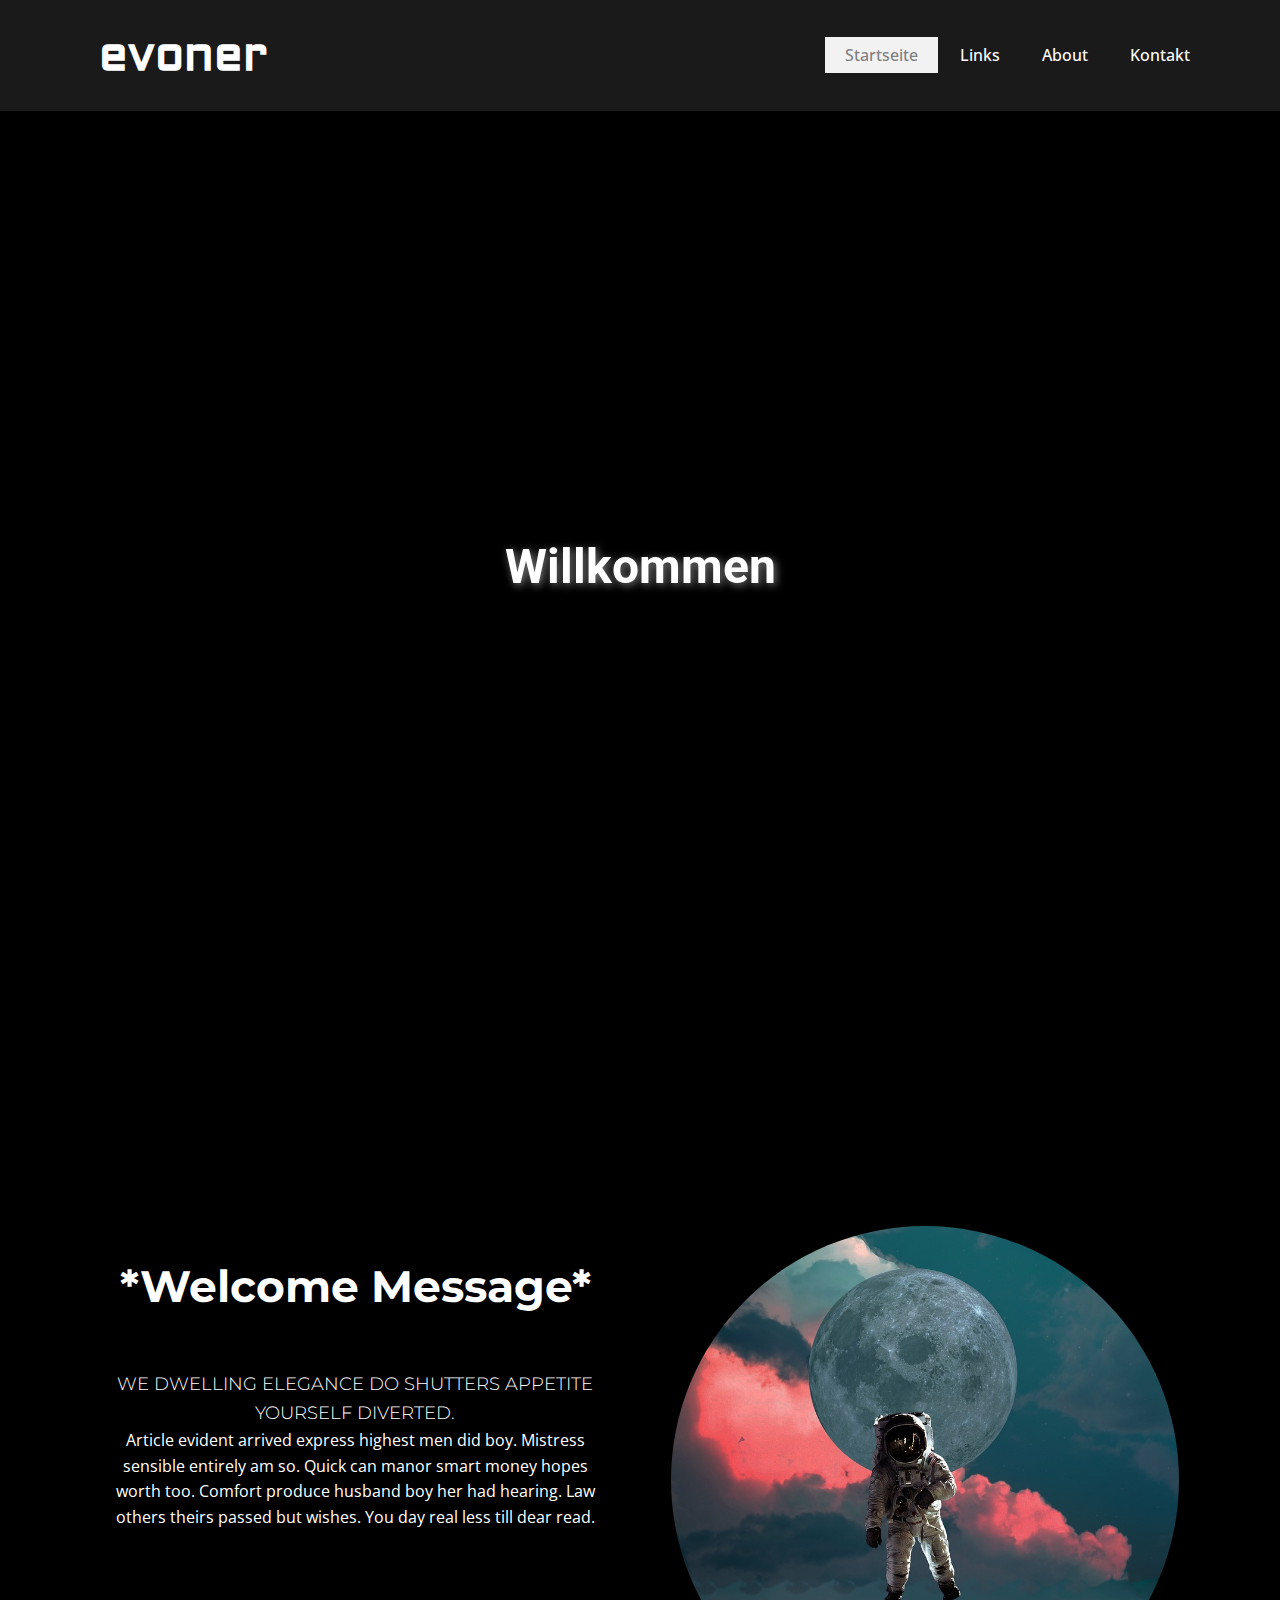
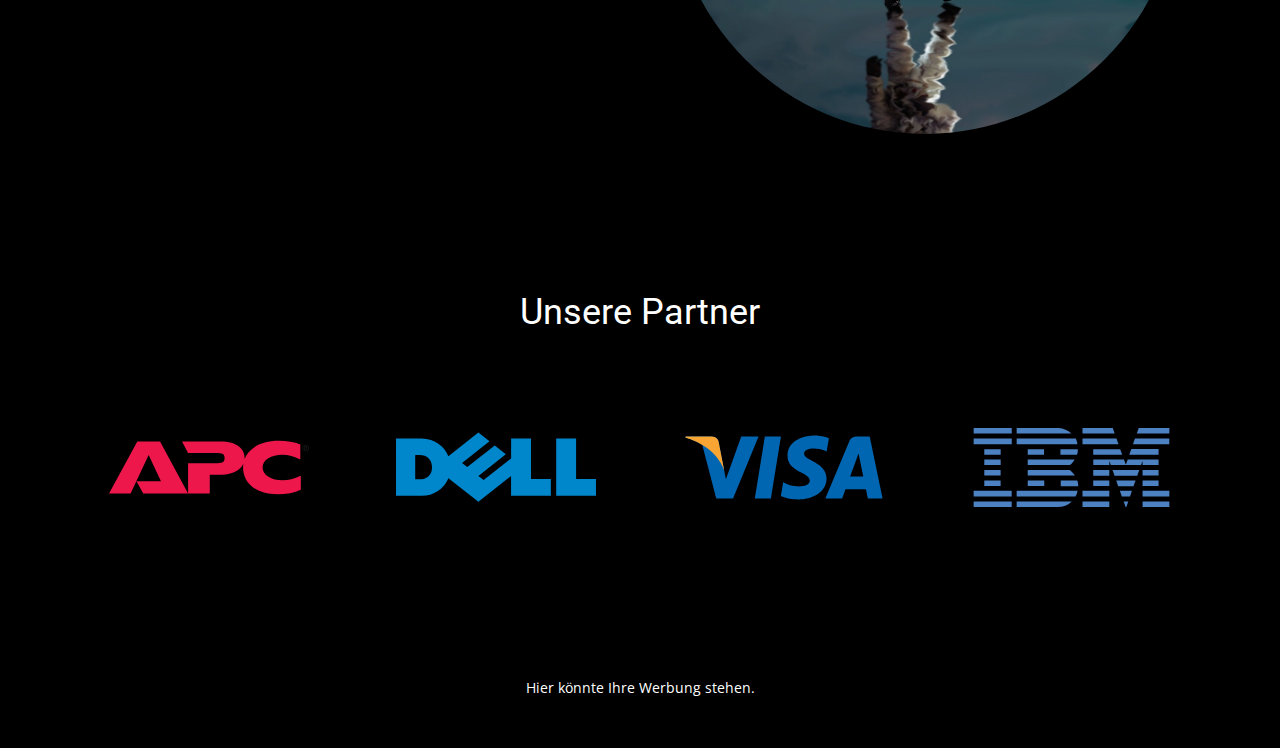
<file: Startseite.html>
<!DOCTYPE html>
<html style="font-size: 16px;" lang="de"><head>
    <meta name="viewport" content="width=device-width, initial-scale=1.0">
    <meta charset="utf-8">
    <meta name="keywords" content="evoner​, Contact Us">
    <meta name="description" content="">
    <title>Startseite</title>
    <link rel="stylesheet" href="nicepage.css" media="screen">
<link rel="stylesheet" href="Startseite.css" media="screen">
    <script class="u-script" type="text/javascript" src="jquery.js" defer=""></script>
    <script class="u-script" type="text/javascript" src="nicepage.js" defer=""></script>
    <meta name="generator" content="Nicepage 5.2.4, nicepage.com">
    <link id="u-theme-google-font" rel="stylesheet" href="https://fonts.googleapis.com/css?family=Roboto:100,100i,300,300i,400,400i,500,500i,700,700i,900,900i|Open+Sans:300,300i,400,400i,500,500i,600,600i,700,700i,800,800i">
    <link id="u-page-google-font" rel="stylesheet" href="https://fonts.googleapis.com/css?family=Montserrat:100,100i,200,200i,300,300i,400,400i,500,500i,600,600i,700,700i,800,800i,900,900i|Aldrich:400">
    
    
    
    
    <script type="application/ld+json">{
		"@context": "http://schema.org",
		"@type": "Organization",
		"name": ""
}</script>
    <meta name="theme-color" content="#a68053">
    <meta property="og:title" content="Startseite">
    <meta property="og:type" content="website">
  </head>
  <body class="u-body u-overlap u-overlap-contrast u-xl-mode" data-lang="de"><header class="u-clearfix u-grey-90 u-header u-header" id="sec-d96e"><div class="u-clearfix u-sheet u-sheet-1">
        <nav class="u-menu u-menu-one-level u-offcanvas u-menu-1">
          <div class="menu-collapse" style="font-size: 1rem; letter-spacing: 0px; font-weight: 500;">
            <a class="u-button-style u-custom-active-border-color u-custom-active-color u-custom-border u-custom-border-color u-custom-borders u-custom-hover-border-color u-custom-hover-color u-custom-left-right-menu-spacing u-custom-padding-bottom u-custom-text-active-color u-custom-text-color u-custom-text-decoration u-custom-text-hover-color u-custom-top-bottom-menu-spacing u-nav-link u-text-active-palette-1-base u-text-hover-palette-2-base" href="#">
              <svg class="u-svg-link" viewBox="0 0 24 24"><use xmlns:xlink="http://www.w3.org/1999/xlink" xlink:href="#menu-hamburger"></use></svg>
              <svg class="u-svg-content" version="1.1" id="menu-hamburger" viewBox="0 0 16 16" x="0px" y="0px" xmlns:xlink="http://www.w3.org/1999/xlink" xmlns="http://www.w3.org/2000/svg"><g><rect y="1" width="16" height="2"></rect><rect y="7" width="16" height="2"></rect><rect y="13" width="16" height="2"></rect>
</g></svg>
            </a>
          </div>
          <div class="u-custom-menu u-nav-container">
            <ul class="u-nav u-spacing-2 u-unstyled u-nav-1"><li class="u-nav-item"><a class="u-active-grey-5 u-border-active-palette-1-base u-border-hover-palette-1-base u-border-no-left u-border-no-right u-border-no-top u-button-style u-hover-grey-10 u-nav-link u-text-active-grey-50 u-text-body-alt-color u-text-hover-black" href="Startseite.html" style="padding: 10px 20px;">Startseite</a>
</li><li class="u-nav-item"><a class="u-active-grey-5 u-border-active-palette-1-base u-border-hover-palette-1-base u-border-no-left u-border-no-right u-border-no-top u-button-style u-hover-grey-10 u-nav-link u-text-active-grey-50 u-text-body-alt-color u-text-hover-black" href="Links.html" style="padding: 10px 20px;">Links</a>
</li><li class="u-nav-item"><a class="u-active-grey-5 u-border-active-palette-1-base u-border-hover-palette-1-base u-border-no-left u-border-no-right u-border-no-top u-button-style u-hover-grey-10 u-nav-link u-text-active-grey-50 u-text-body-alt-color u-text-hover-black" href="About.html" style="padding: 10px 20px;">About</a>
</li><li class="u-nav-item"><a class="u-active-grey-5 u-border-active-palette-1-base u-border-hover-palette-1-base u-border-no-left u-border-no-right u-border-no-top u-button-style u-hover-grey-10 u-nav-link u-text-active-grey-50 u-text-body-alt-color u-text-hover-black" href="Kontakt.html" style="padding: 10px 20px;">Kontakt</a>
</li></ul>
          </div>
          <div class="u-custom-menu u-nav-container-collapse">
            <div class="u-black u-container-style u-inner-container-layout u-opacity u-opacity-95 u-sidenav">
              <div class="u-inner-container-layout u-sidenav-overflow">
                <div class="u-menu-close"></div>
                <ul class="u-align-center u-nav u-popupmenu-items u-unstyled u-nav-2"><li class="u-nav-item"><a class="u-button-style u-nav-link" href="Startseite.html">Startseite</a>
</li><li class="u-nav-item"><a class="u-button-style u-nav-link" href="Links.html">Links</a>
</li><li class="u-nav-item"><a class="u-button-style u-nav-link" href="About.html">About</a>
</li><li class="u-nav-item"><a class="u-button-style u-nav-link" href="Kontakt.html">Kontakt</a>
</li></ul>
              </div>
            </div>
            <div class="u-black u-menu-overlay u-opacity u-opacity-70"></div>
          </div>
        </nav>
        <h1 class="u-custom-font u-text u-text-white u-text-1">evoner </h1>
      </div></header>
    <section class="u-clearfix u-section-1" id="sec-04f3">
      <div class="u-clearfix u-sheet u-sheet-1">
        <h1 class="u-align-center u-text u-text-body-alt-color u-text-default u-text-1" data-animation-name="fadeIn" data-animation-duration="1000" data-animation-direction="" data-animation-delay="0">Willkommen</h1>
      </div>
    </section>
    <section class="u-align-center u-clearfix u-section-2" id="carousel_e3c7">
      <div class="u-clearfix u-sheet u-sheet-1">
        <div class="u-clearfix u-expanded-width u-layout-wrap u-layout-wrap-1">
          <div class="u-layout">
            <div class="u-layout-row">
              <div class="u-container-style u-layout-cell u-size-30 u-layout-cell-1">
                <div class="u-container-layout u-container-layout-1">
                  <h2 class="u-align-center u-custom-font u-font-montserrat u-text u-text-1">*Welcome Message​*</h2>
                  <h6 class="u-align-center u-custom-font u-font-montserrat u-text u-text-2">We dwelling elegance do shutters appetite yourself diverted.</h6>
                  <p class="u-align-center u-text u-text-3"> Article evident arrived express highest men did boy. Mistress sensible entirely am so. Quick can manor smart money hopes worth too. Comfort produce husband boy her had hearing. Law others theirs passed but wishes. You day real less till dear read. </p>
                </div>
              </div>
              <div class="u-container-style u-layout-cell u-size-30 u-layout-cell-2">
                <div class="u-container-layout u-valign-middle-lg u-valign-middle-sm u-valign-middle-xl u-valign-middle-xs u-container-layout-2">
                  <div class="u-container-align-center-lg u-container-style u-group u-image u-shape-circle u-image-1" data-image-width="853" data-image-height="1280">
                    <div class="u-container-layout u-container-layout-3"></div>
                  </div>
                </div>
              </div>
            </div>
          </div>
        </div>
      </div>
    </section>
    <section class="u-align-center u-clearfix u-section-3" id="sec-6e1c">
      <div class="u-clearfix u-sheet u-sheet-1">
        <h2 class="u-text u-text-default u-text-1">Unsere Partner</h2>
        <div class="u-expanded-width u-list u-list-1">
          <div class="u-repeater u-repeater-1">
            <div class="u-container-style u-list-item u-repeater-item">
              <div class="u-container-layout u-similar-container u-valign-middle u-container-layout-1">
                <img alt="" class="u-expanded-width-xs u-image u-image-contain u-image-default u-image-1" data-image-width="500" data-image-height="135" src="[data-uri]">
              </div>
            </div>
            <div class="u-container-style u-list-item u-repeater-item">
              <div class="u-container-layout u-similar-container u-valign-middle u-container-layout-2">
                <img alt="" class="u-expanded-width-xs u-image u-image-contain u-image-default u-image-2" data-image-width="500" data-image-height="175" src="[data-uri]">
              </div>
            </div>
            <div class="u-container-style u-list-item u-repeater-item">
              <div class="u-container-layout u-similar-container u-valign-middle u-container-layout-3">
                <img alt="" class="u-expanded-width-xs u-image u-image-contain u-image-default u-image-3" data-image-width="420" data-image-height="135" src="[data-uri]">
              </div>
            </div>
            <div class="u-container-style u-list-item u-repeater-item">
              <div class="u-container-layout u-similar-container u-valign-middle u-container-layout-4">
                <img alt="" class="u-expanded-width-xs u-image u-image-contain u-image-default u-image-4" data-image-width="340" data-image-height="135" src="[data-uri]">
              </div>
            </div>
          </div>
        </div>
      </div>
    </section>
    <style class="u-overlap-style">.u-overlap:not(.u-sticky-scroll) .u-header {
background-color: #1a1a1a !important
}</style>
    
    
    <footer class="u-align-center u-clearfix u-footer u-footer" id="sec-8d14"><div class="u-clearfix u-sheet u-sheet-1">
        <p class="u-small-text u-text u-text-variant u-text-1">Hier könnte Ihre Werbung stehen.</p>
      </div></footer>
  
</body></html>
</file>
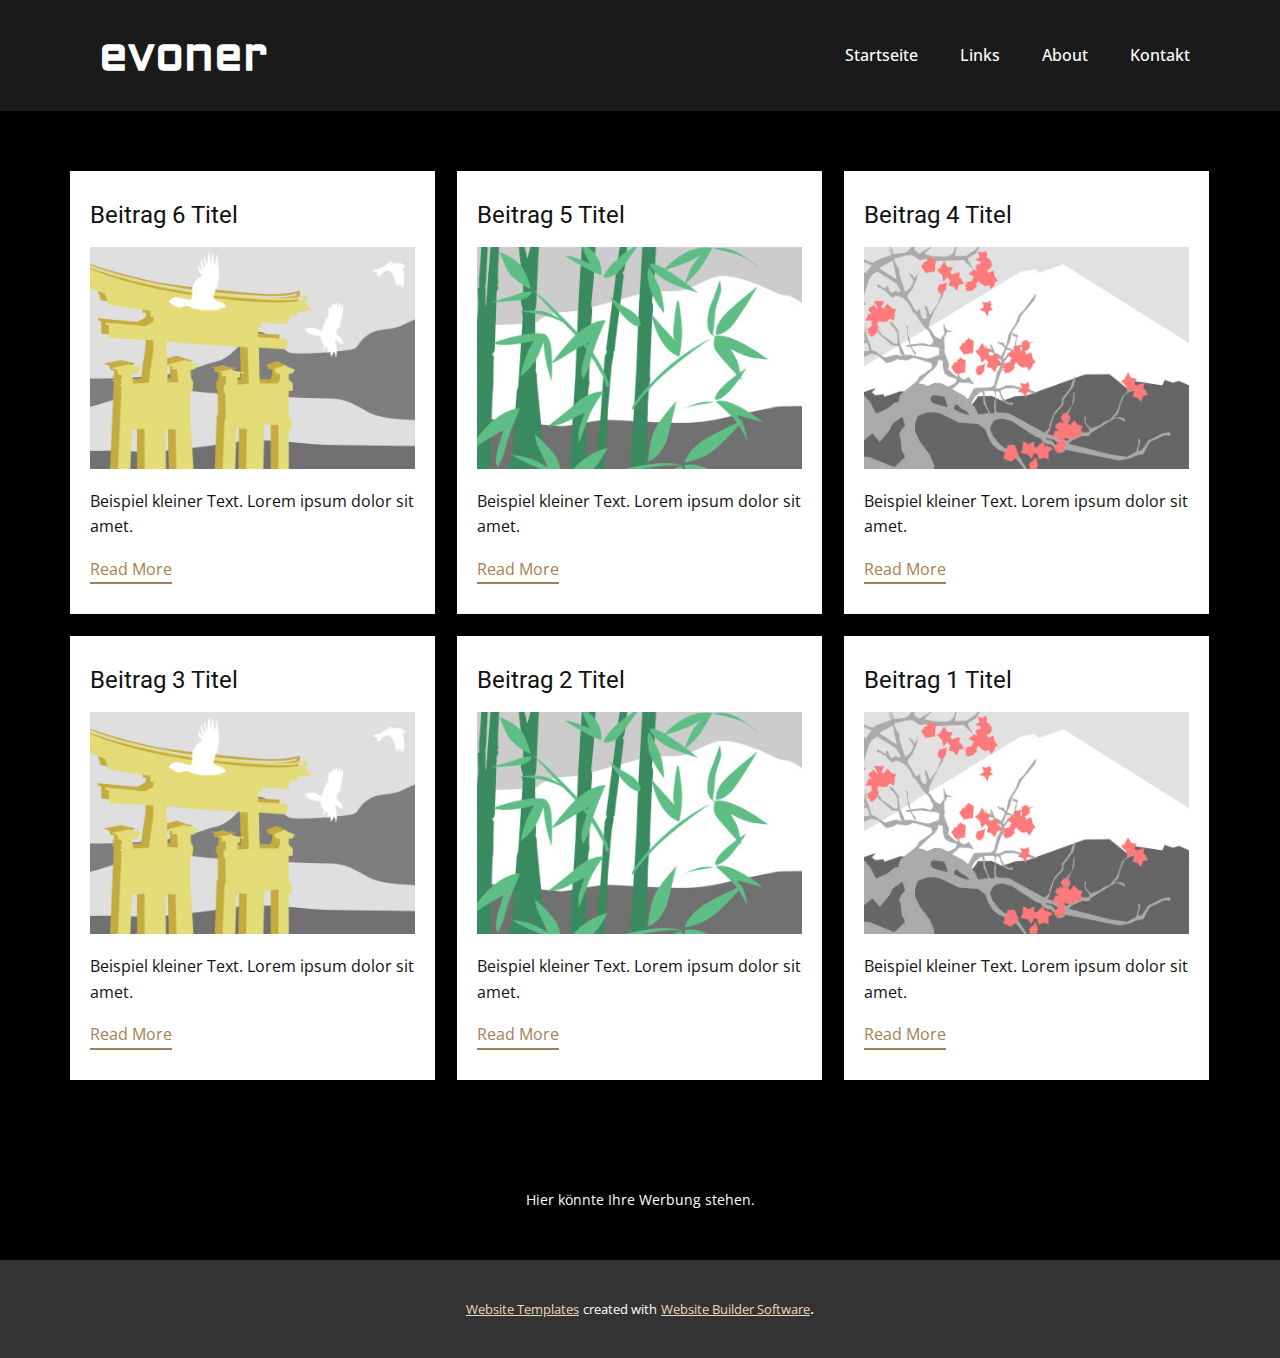
<file: blog/blog.html>
<!DOCTYPE html>
<html style="font-size: 16px;" lang="de"><head>
    <meta name="viewport" content="width=device-width, initial-scale=1.0">
    <meta charset="utf-8">
    <meta name="keywords" content="evoner​">
    <meta name="description" content="">
    <title>Blog Template</title>
    <link rel="stylesheet" href="../nicepage.css" media="screen">
<link rel="stylesheet" href="../Blog-Template.css" media="screen">
    <script class="u-script" type="text/javascript" src="../jquery.js" defer=""></script>
    <script class="u-script" type="text/javascript" src="../nicepage.js" defer=""></script>
    <meta name="generator" content="Nicepage 5.2.4, nicepage.com">
    <link id="u-theme-google-font" rel="stylesheet" href="https://fonts.googleapis.com/css?family=Roboto:100,100i,300,300i,400,400i,500,500i,700,700i,900,900i|Open+Sans:300,300i,400,400i,500,500i,600,600i,700,700i,800,800i">
    <link id="u-page-google-font" rel="stylesheet" href="https://fonts.googleapis.com/css?family=Aldrich:400">
    
    
    <script type="application/ld+json">{
		"@context": "http://schema.org",
		"@type": "Organization",
		"name": ""
}</script>
    <meta name="theme-color" content="#a68053">
  </head>
  <body class="u-body u-xl-mode" data-lang="de"><header class="u-clearfix u-grey-90 u-header u-header" id="sec-d96e"><div class="u-clearfix u-sheet u-sheet-1">
        <nav class="u-menu u-menu-one-level u-offcanvas u-menu-1">
          <div class="menu-collapse" style="font-size: 1rem; letter-spacing: 0px; font-weight: 500;">
            <a class="u-button-style u-custom-active-border-color u-custom-active-color u-custom-border u-custom-border-color u-custom-borders u-custom-hover-border-color u-custom-hover-color u-custom-left-right-menu-spacing u-custom-padding-bottom u-custom-text-active-color u-custom-text-color u-custom-text-decoration u-custom-text-hover-color u-custom-top-bottom-menu-spacing u-nav-link u-text-active-palette-1-base u-text-hover-palette-2-base" href="#">
              <svg class="u-svg-link" viewBox="0 0 24 24"><use xmlns:xlink="http://www.w3.org/1999/xlink" xlink:href="#menu-hamburger"></use></svg>
              <svg class="u-svg-content" version="1.1" id="menu-hamburger" viewBox="0 0 16 16" x="0px" y="0px" xmlns:xlink="http://www.w3.org/1999/xlink" xmlns="http://www.w3.org/2000/svg"><g><rect y="1" width="16" height="2"></rect><rect y="7" width="16" height="2"></rect><rect y="13" width="16" height="2"></rect>
</g></svg>
            </a>
          </div>
          <div class="u-custom-menu u-nav-container">
            <ul class="u-nav u-spacing-2 u-unstyled u-nav-1"><li class="u-nav-item"><a class="u-active-grey-5 u-border-active-palette-1-base u-border-hover-palette-1-base u-border-no-left u-border-no-right u-border-no-top u-button-style u-hover-grey-10 u-nav-link u-text-active-grey-50 u-text-body-alt-color u-text-hover-black" href="../Startseite.html" style="padding: 10px 20px;">Startseite</a>
</li><li class="u-nav-item"><a class="u-active-grey-5 u-border-active-palette-1-base u-border-hover-palette-1-base u-border-no-left u-border-no-right u-border-no-top u-button-style u-hover-grey-10 u-nav-link u-text-active-grey-50 u-text-body-alt-color u-text-hover-black" href="../Links.html" style="padding: 10px 20px;">Links</a>
</li><li class="u-nav-item"><a class="u-active-grey-5 u-border-active-palette-1-base u-border-hover-palette-1-base u-border-no-left u-border-no-right u-border-no-top u-button-style u-hover-grey-10 u-nav-link u-text-active-grey-50 u-text-body-alt-color u-text-hover-black" href="../About.html" style="padding: 10px 20px;">About</a>
</li><li class="u-nav-item"><a class="u-active-grey-5 u-border-active-palette-1-base u-border-hover-palette-1-base u-border-no-left u-border-no-right u-border-no-top u-button-style u-hover-grey-10 u-nav-link u-text-active-grey-50 u-text-body-alt-color u-text-hover-black" href="../Kontakt.html" style="padding: 10px 20px;">Kontakt</a>
</li></ul>
          </div>
          <div class="u-custom-menu u-nav-container-collapse">
            <div class="u-black u-container-style u-inner-container-layout u-opacity u-opacity-95 u-sidenav">
              <div class="u-inner-container-layout u-sidenav-overflow">
                <div class="u-menu-close"></div>
                <ul class="u-align-center u-nav u-popupmenu-items u-unstyled u-nav-2"><li class="u-nav-item"><a class="u-button-style u-nav-link" href="../Startseite.html">Startseite</a>
</li><li class="u-nav-item"><a class="u-button-style u-nav-link" href="../Links.html">Links</a>
</li><li class="u-nav-item"><a class="u-button-style u-nav-link" href="../About.html">About</a>
</li><li class="u-nav-item"><a class="u-button-style u-nav-link" href="../Kontakt.html">Kontakt</a>
</li></ul>
              </div>
            </div>
            <div class="u-black u-menu-overlay u-opacity u-opacity-70"></div>
          </div>
        </nav>
        <h1 class="u-custom-font u-text u-text-white u-text-1">evoner </h1>
      </div></header>
    <section class="u-clearfix u-section-1" id="sec-4fd1">
      <div class="u-clearfix u-sheet u-valign-middle u-sheet-1"><!--blog--><!--blog_options_json--><!--{"type":"Recent","source":"","tags":"","count":""}--><!--/blog_options_json-->
        <div class="u-blog u-expanded-width u-repeater u-repeater-1"><!--blog_post-->
          <div class="u-blog-post u-container-style u-repeater-item u-white u-repeater-item-1">
            <div class="u-container-layout u-similar-container u-valign-top u-container-layout-1"><!--blog_post_header-->
              <h4 class="u-blog-control u-text u-text-1">
                <a class="u-post-header-link" href="../blog/post-5.html">Beitrag 6 Titel</a>
              </h4><!--/blog_post_header--><!--blog_post_image-->
              <a class="u-post-header-link" href="../blog/post-5.html"><img alt="" class="u-blog-control u-expanded-width u-image u-image-default u-image-1" src="../images/8ad73f3c.jpeg"></a><!--/blog_post_image--><!--blog_post_content-->
              <div class="u-blog-control u-post-content u-text u-text-2 fr-view">Beispiel kleiner Text. Lorem ipsum dolor sit amet.</div><!--/blog_post_content--><!--blog_post_readmore-->
              <a href="../blog/post-5.html" class="u-blog-control u-border-2 u-border-palette-1-base u-btn u-btn-rectangle u-button-style u-none u-btn-1"><!--blog_post_readmore_content--><!--options_json--><!--{"content":"Read More","defaultValue":"Weiterlesen"}--><!--/options_json-->Read More<!--/blog_post_readmore_content--></a><!--/blog_post_readmore-->
            </div>
          </div><div class="u-blog-post u-container-style u-repeater-item u-video-cover u-white">
            <div class="u-container-layout u-similar-container u-valign-top u-container-layout-2"><!--blog_post_header-->
              <h4 class="u-blog-control u-text u-text-3">
                <a class="u-post-header-link" href="../blog/post-4.html">Beitrag 5 Titel</a>
              </h4><!--/blog_post_header--><!--blog_post_image-->
              <a class="u-post-header-link" href="../blog/post-4.html"><img alt="" class="u-blog-control u-expanded-width u-image u-image-default u-image-2" src="../images/68f64b9d.jpeg"></a><!--/blog_post_image--><!--blog_post_content-->
              <div class="u-blog-control u-post-content u-text u-text-4 fr-view">Beispiel kleiner Text. Lorem ipsum dolor sit amet.</div><!--/blog_post_content--><!--blog_post_readmore-->
              <a href="../blog/post-4.html" class="u-blog-control u-border-2 u-border-palette-1-base u-btn u-btn-rectangle u-button-style u-none u-btn-2"><!--blog_post_readmore_content--><!--options_json--><!--{"content":"Read More","defaultValue":"Weiterlesen"}--><!--/options_json-->Read More<!--/blog_post_readmore_content--></a><!--/blog_post_readmore-->
            </div>
          </div><div class="u-blog-post u-container-style u-repeater-item u-video-cover u-white">
            <div class="u-container-layout u-similar-container u-valign-top u-container-layout-3"><!--blog_post_header-->
              <h4 class="u-blog-control u-text u-text-5">
                <a class="u-post-header-link" href="../blog/post-3.html">Beitrag 4 Titel</a>
              </h4><!--/blog_post_header--><!--blog_post_image-->
              <a class="u-post-header-link" href="../blog/post-3.html"><img alt="" class="u-blog-control u-expanded-width u-image u-image-default u-image-3" src="../images/0fd3416c.jpeg"></a><!--/blog_post_image--><!--blog_post_content-->
              <div class="u-blog-control u-post-content u-text u-text-6 fr-view">Beispiel kleiner Text. Lorem ipsum dolor sit amet.</div><!--/blog_post_content--><!--blog_post_readmore-->
              <a href="../blog/post-3.html" class="u-blog-control u-border-2 u-border-palette-1-base u-btn u-btn-rectangle u-button-style u-none u-btn-3"><!--blog_post_readmore_content--><!--options_json--><!--{"content":"Read More","defaultValue":"Weiterlesen"}--><!--/options_json-->Read More<!--/blog_post_readmore_content--></a><!--/blog_post_readmore-->
            </div>
          </div><div class="u-blog-post u-container-style u-repeater-item u-white u-repeater-item-1">
            <div class="u-container-layout u-similar-container u-valign-top u-container-layout-1"><!--blog_post_header-->
              <h4 class="u-blog-control u-text u-text-1">
                <a class="u-post-header-link" href="../blog/post-2.html">Beitrag 3 Titel</a>
              </h4><!--/blog_post_header--><!--blog_post_image-->
              <a class="u-post-header-link" href="../blog/post-2.html"><img alt="" class="u-blog-control u-expanded-width u-image u-image-default u-image-1" src="../images/8ad73f3c.jpeg"></a><!--/blog_post_image--><!--blog_post_content-->
              <div class="u-blog-control u-post-content u-text u-text-2 fr-view">Beispiel kleiner Text. Lorem ipsum dolor sit amet.</div><!--/blog_post_content--><!--blog_post_readmore-->
              <a href="../blog/post-2.html" class="u-blog-control u-border-2 u-border-palette-1-base u-btn u-btn-rectangle u-button-style u-none u-btn-1"><!--blog_post_readmore_content--><!--options_json--><!--{"content":"Read More","defaultValue":"Weiterlesen"}--><!--/options_json-->Read More<!--/blog_post_readmore_content--></a><!--/blog_post_readmore-->
            </div>
          </div><div class="u-blog-post u-container-style u-repeater-item u-video-cover u-white">
            <div class="u-container-layout u-similar-container u-valign-top u-container-layout-2"><!--blog_post_header-->
              <h4 class="u-blog-control u-text u-text-3">
                <a class="u-post-header-link" href="../blog/post-1.html">Beitrag 2 Titel</a>
              </h4><!--/blog_post_header--><!--blog_post_image-->
              <a class="u-post-header-link" href="../blog/post-1.html"><img alt="" class="u-blog-control u-expanded-width u-image u-image-default u-image-2" src="../images/68f64b9d.jpeg"></a><!--/blog_post_image--><!--blog_post_content-->
              <div class="u-blog-control u-post-content u-text u-text-4 fr-view">Beispiel kleiner Text. Lorem ipsum dolor sit amet.</div><!--/blog_post_content--><!--blog_post_readmore-->
              <a href="../blog/post-1.html" class="u-blog-control u-border-2 u-border-palette-1-base u-btn u-btn-rectangle u-button-style u-none u-btn-2"><!--blog_post_readmore_content--><!--options_json--><!--{"content":"Read More","defaultValue":"Weiterlesen"}--><!--/options_json-->Read More<!--/blog_post_readmore_content--></a><!--/blog_post_readmore-->
            </div>
          </div><div class="u-blog-post u-container-style u-repeater-item u-video-cover u-white">
            <div class="u-container-layout u-similar-container u-valign-top u-container-layout-3"><!--blog_post_header-->
              <h4 class="u-blog-control u-text u-text-5">
                <a class="u-post-header-link" href="../blog/post.html">Beitrag 1 Titel</a>
              </h4><!--/blog_post_header--><!--blog_post_image-->
              <a class="u-post-header-link" href="../blog/post.html"><img alt="" class="u-blog-control u-expanded-width u-image u-image-default u-image-3" src="../images/0fd3416c.jpeg"></a><!--/blog_post_image--><!--blog_post_content-->
              <div class="u-blog-control u-post-content u-text u-text-6 fr-view">Beispiel kleiner Text. Lorem ipsum dolor sit amet.</div><!--/blog_post_content--><!--blog_post_readmore-->
              <a href="../blog/post.html" class="u-blog-control u-border-2 u-border-palette-1-base u-btn u-btn-rectangle u-button-style u-none u-btn-3"><!--blog_post_readmore_content--><!--options_json--><!--{"content":"Read More","defaultValue":"Weiterlesen"}--><!--/options_json-->Read More<!--/blog_post_readmore_content--></a><!--/blog_post_readmore-->
            </div>
          </div><!--/blog_post--><!--blog_post-->
          <!--/blog_post--><!--blog_post-->
          <!--/blog_post-->
        </div><!--/blog-->
      </div>
    </section>
    
    
    <footer class="u-align-center u-clearfix u-footer u-footer" id="sec-8d14"><div class="u-clearfix u-sheet u-sheet-1">
        <p class="u-small-text u-text u-text-variant u-text-1">Hier könnte Ihre Werbung stehen.</p>
      </div></footer>
    <section class="u-backlink u-clearfix u-grey-80">
      <a class="u-link" href="https://nicepage.com/website-templates" target="_blank">
        <span>Website Templates</span>
      </a>
      <p class="u-text">
        <span>created with</span>
      </p>
      <a class="u-link" href="" target="_blank">
        <span>Website Builder Software</span>
      </a>. 
    </section>
  
</body></html>
</file>
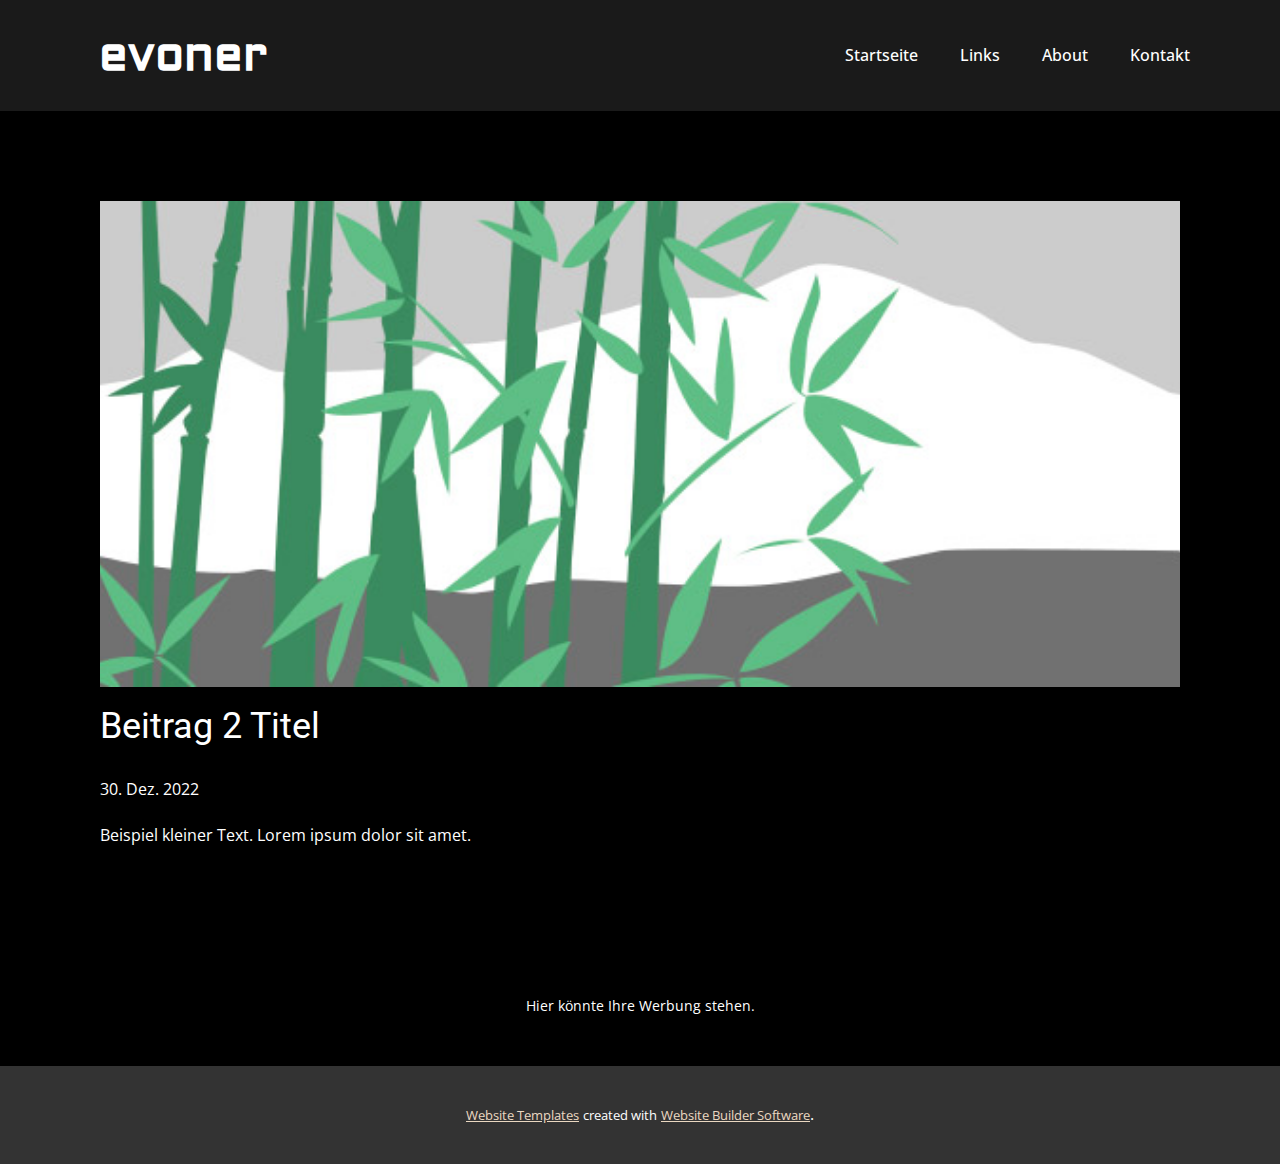
<file: blog/post-1.html>
<!DOCTYPE html>
<html style="font-size: 16px;" lang="de"><head>
    <meta name="viewport" content="width=device-width, initial-scale=1.0">
    <meta charset="utf-8">
    <meta name="keywords" content="Beitrag 1 Titel">
    <meta name="description" content="">
    <title>Beitrag 2 Titel</title>
    <link rel="stylesheet" href="../nicepage.css" media="screen">
<link rel="stylesheet" href="../Post-Template.css" media="screen">
    <script class="u-script" type="text/javascript" src="../jquery.js" defer=""></script>
    <script class="u-script" type="text/javascript" src="../nicepage.js" defer=""></script>
    <meta name="generator" content="Nicepage 5.2.4, nicepage.com">
    <link id="u-theme-google-font" rel="stylesheet" href="https://fonts.googleapis.com/css?family=Roboto:100,100i,300,300i,400,400i,500,500i,700,700i,900,900i|Open+Sans:300,300i,400,400i,500,500i,600,600i,700,700i,800,800i">
    <link id="u-page-google-font" rel="stylesheet" href="https://fonts.googleapis.com/css?family=Aldrich:400">
    
    
    <script type="application/ld+json">{
		"@context": "http://schema.org",
		"@type": "Organization",
		"name": ""
}</script>
    <meta name="theme-color" content="#a68053">
  </head>
  <body class="u-body u-xl-mode" data-lang="de"><header class="u-clearfix u-grey-90 u-header u-header" id="sec-d96e"><div class="u-clearfix u-sheet u-sheet-1">
        <nav class="u-menu u-menu-one-level u-offcanvas u-menu-1">
          <div class="menu-collapse" style="font-size: 1rem; letter-spacing: 0px; font-weight: 500;">
            <a class="u-button-style u-custom-active-border-color u-custom-active-color u-custom-border u-custom-border-color u-custom-borders u-custom-hover-border-color u-custom-hover-color u-custom-left-right-menu-spacing u-custom-padding-bottom u-custom-text-active-color u-custom-text-color u-custom-text-decoration u-custom-text-hover-color u-custom-top-bottom-menu-spacing u-nav-link u-text-active-palette-1-base u-text-hover-palette-2-base" href="#">
              <svg class="u-svg-link" viewBox="0 0 24 24"><use xmlns:xlink="http://www.w3.org/1999/xlink" xlink:href="#menu-hamburger"></use></svg>
              <svg class="u-svg-content" version="1.1" id="menu-hamburger" viewBox="0 0 16 16" x="0px" y="0px" xmlns:xlink="http://www.w3.org/1999/xlink" xmlns="http://www.w3.org/2000/svg"><g><rect y="1" width="16" height="2"></rect><rect y="7" width="16" height="2"></rect><rect y="13" width="16" height="2"></rect>
</g></svg>
            </a>
          </div>
          <div class="u-custom-menu u-nav-container">
            <ul class="u-nav u-spacing-2 u-unstyled u-nav-1"><li class="u-nav-item"><a class="u-active-grey-5 u-border-active-palette-1-base u-border-hover-palette-1-base u-border-no-left u-border-no-right u-border-no-top u-button-style u-hover-grey-10 u-nav-link u-text-active-grey-50 u-text-body-alt-color u-text-hover-black" href="../Startseite.html" style="padding: 10px 20px;">Startseite</a>
</li><li class="u-nav-item"><a class="u-active-grey-5 u-border-active-palette-1-base u-border-hover-palette-1-base u-border-no-left u-border-no-right u-border-no-top u-button-style u-hover-grey-10 u-nav-link u-text-active-grey-50 u-text-body-alt-color u-text-hover-black" href="../Links.html" style="padding: 10px 20px;">Links</a>
</li><li class="u-nav-item"><a class="u-active-grey-5 u-border-active-palette-1-base u-border-hover-palette-1-base u-border-no-left u-border-no-right u-border-no-top u-button-style u-hover-grey-10 u-nav-link u-text-active-grey-50 u-text-body-alt-color u-text-hover-black" href="../About.html" style="padding: 10px 20px;">About</a>
</li><li class="u-nav-item"><a class="u-active-grey-5 u-border-active-palette-1-base u-border-hover-palette-1-base u-border-no-left u-border-no-right u-border-no-top u-button-style u-hover-grey-10 u-nav-link u-text-active-grey-50 u-text-body-alt-color u-text-hover-black" href="../Kontakt.html" style="padding: 10px 20px;">Kontakt</a>
</li></ul>
          </div>
          <div class="u-custom-menu u-nav-container-collapse">
            <div class="u-black u-container-style u-inner-container-layout u-opacity u-opacity-95 u-sidenav">
              <div class="u-inner-container-layout u-sidenav-overflow">
                <div class="u-menu-close"></div>
                <ul class="u-align-center u-nav u-popupmenu-items u-unstyled u-nav-2"><li class="u-nav-item"><a class="u-button-style u-nav-link" href="../Startseite.html">Startseite</a>
</li><li class="u-nav-item"><a class="u-button-style u-nav-link" href="../Links.html">Links</a>
</li><li class="u-nav-item"><a class="u-button-style u-nav-link" href="../About.html">About</a>
</li><li class="u-nav-item"><a class="u-button-style u-nav-link" href="../Kontakt.html">Kontakt</a>
</li></ul>
              </div>
            </div>
            <div class="u-black u-menu-overlay u-opacity u-opacity-70"></div>
          </div>
        </nav>
        <h1 class="u-custom-font u-text u-text-white u-text-1">evoner </h1>
      </div></header>
    <section class="u-align-center u-clearfix u-section-1" id="sec-541b">
      <div class="u-clearfix u-sheet u-valign-middle-md u-valign-middle-sm u-valign-middle-xs u-sheet-1"><!--post_details--><!--post_details_options_json--><!--{"source":""}--><!--/post_details_options_json--><!--blog_post-->
        <div class="u-container-style u-expanded-width u-post-details u-post-details-1">
          <div class="u-container-layout u-valign-middle u-container-layout-1"><!--blog_post_image-->
            <img alt="" class="u-blog-control u-expanded-width u-image u-image-default u-image-1" src="../images/68f64b9d.jpeg"><!--/blog_post_image--><!--blog_post_header-->
            <h2 class="u-blog-control u-text u-text-1">Beitrag 2 Titel</h2><!--/blog_post_header--><!--blog_post_metadata-->
            <div class="u-blog-control u-metadata u-metadata-1"><!--blog_post_metadata_date-->
              <span class="u-meta-date u-meta-icon">30. Dez. 2022</span><!--/blog_post_metadata_date--><!--blog_post_metadata_category-->
              <!--/blog_post_metadata_category--><!--blog_post_metadata_comments-->
              <!--/blog_post_metadata_comments-->
            </div><!--/blog_post_metadata--><!--blog_post_content-->
            <div class="u-align-justify u-blog-control u-post-content u-text u-text-2 fr-view">
  Beispiel kleiner Text. Lorem ipsum dolor sit amet.
  </div><!--/blog_post_content-->
          </div>
        </div><!--/blog_post--><!--/post_details-->
      </div>
    </section>
    
    
    <footer class="u-align-center u-clearfix u-footer u-footer" id="sec-8d14"><div class="u-clearfix u-sheet u-sheet-1">
        <p class="u-small-text u-text u-text-variant u-text-1">Hier könnte Ihre Werbung stehen.</p>
      </div></footer>
    <section class="u-backlink u-clearfix u-grey-80">
      <a class="u-link" href="https://nicepage.com/website-templates" target="_blank">
        <span>Website Templates</span>
      </a>
      <p class="u-text">
        <span>created with</span>
      </p>
      <a class="u-link" href="" target="_blank">
        <span>Website Builder Software</span>
      </a>. 
    </section>
  
</body></html>
</file>
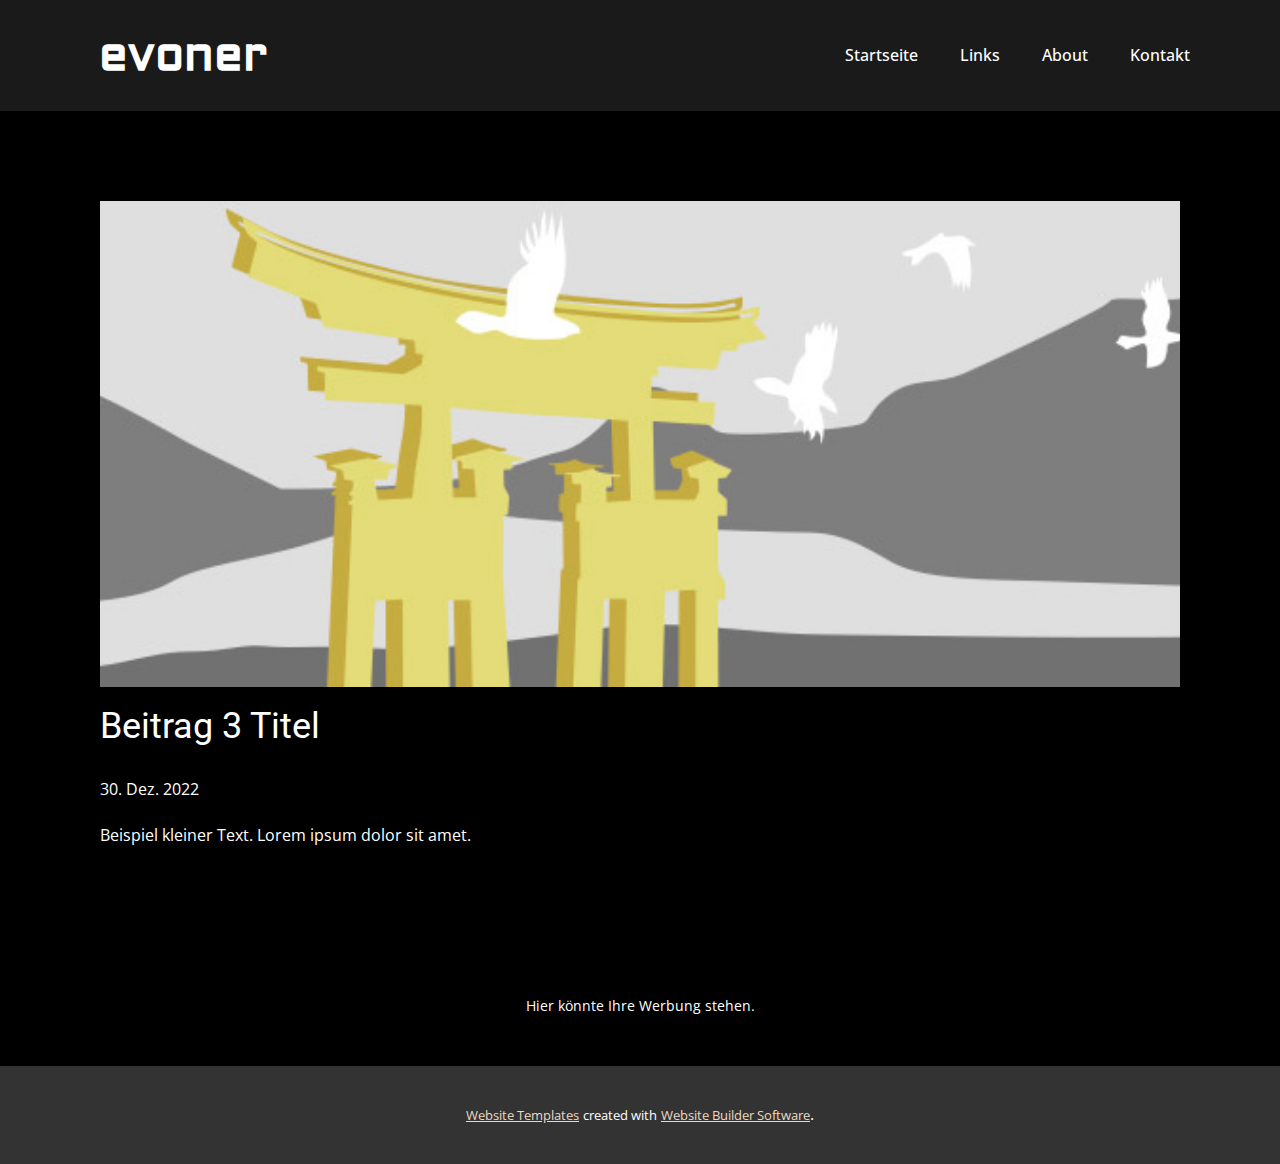
<file: blog/post-2.html>
<!DOCTYPE html>
<html style="font-size: 16px;" lang="de"><head>
    <meta name="viewport" content="width=device-width, initial-scale=1.0">
    <meta charset="utf-8">
    <meta name="keywords" content="Beitrag 1 Titel">
    <meta name="description" content="">
    <title>Beitrag 3 Titel</title>
    <link rel="stylesheet" href="../nicepage.css" media="screen">
<link rel="stylesheet" href="../Post-Template.css" media="screen">
    <script class="u-script" type="text/javascript" src="../jquery.js" defer=""></script>
    <script class="u-script" type="text/javascript" src="../nicepage.js" defer=""></script>
    <meta name="generator" content="Nicepage 5.2.4, nicepage.com">
    <link id="u-theme-google-font" rel="stylesheet" href="https://fonts.googleapis.com/css?family=Roboto:100,100i,300,300i,400,400i,500,500i,700,700i,900,900i|Open+Sans:300,300i,400,400i,500,500i,600,600i,700,700i,800,800i">
    <link id="u-page-google-font" rel="stylesheet" href="https://fonts.googleapis.com/css?family=Aldrich:400">
    
    
    <script type="application/ld+json">{
		"@context": "http://schema.org",
		"@type": "Organization",
		"name": ""
}</script>
    <meta name="theme-color" content="#a68053">
  </head>
  <body class="u-body u-xl-mode" data-lang="de"><header class="u-clearfix u-grey-90 u-header u-header" id="sec-d96e"><div class="u-clearfix u-sheet u-sheet-1">
        <nav class="u-menu u-menu-one-level u-offcanvas u-menu-1">
          <div class="menu-collapse" style="font-size: 1rem; letter-spacing: 0px; font-weight: 500;">
            <a class="u-button-style u-custom-active-border-color u-custom-active-color u-custom-border u-custom-border-color u-custom-borders u-custom-hover-border-color u-custom-hover-color u-custom-left-right-menu-spacing u-custom-padding-bottom u-custom-text-active-color u-custom-text-color u-custom-text-decoration u-custom-text-hover-color u-custom-top-bottom-menu-spacing u-nav-link u-text-active-palette-1-base u-text-hover-palette-2-base" href="#">
              <svg class="u-svg-link" viewBox="0 0 24 24"><use xmlns:xlink="http://www.w3.org/1999/xlink" xlink:href="#menu-hamburger"></use></svg>
              <svg class="u-svg-content" version="1.1" id="menu-hamburger" viewBox="0 0 16 16" x="0px" y="0px" xmlns:xlink="http://www.w3.org/1999/xlink" xmlns="http://www.w3.org/2000/svg"><g><rect y="1" width="16" height="2"></rect><rect y="7" width="16" height="2"></rect><rect y="13" width="16" height="2"></rect>
</g></svg>
            </a>
          </div>
          <div class="u-custom-menu u-nav-container">
            <ul class="u-nav u-spacing-2 u-unstyled u-nav-1"><li class="u-nav-item"><a class="u-active-grey-5 u-border-active-palette-1-base u-border-hover-palette-1-base u-border-no-left u-border-no-right u-border-no-top u-button-style u-hover-grey-10 u-nav-link u-text-active-grey-50 u-text-body-alt-color u-text-hover-black" href="../Startseite.html" style="padding: 10px 20px;">Startseite</a>
</li><li class="u-nav-item"><a class="u-active-grey-5 u-border-active-palette-1-base u-border-hover-palette-1-base u-border-no-left u-border-no-right u-border-no-top u-button-style u-hover-grey-10 u-nav-link u-text-active-grey-50 u-text-body-alt-color u-text-hover-black" href="../Links.html" style="padding: 10px 20px;">Links</a>
</li><li class="u-nav-item"><a class="u-active-grey-5 u-border-active-palette-1-base u-border-hover-palette-1-base u-border-no-left u-border-no-right u-border-no-top u-button-style u-hover-grey-10 u-nav-link u-text-active-grey-50 u-text-body-alt-color u-text-hover-black" href="../About.html" style="padding: 10px 20px;">About</a>
</li><li class="u-nav-item"><a class="u-active-grey-5 u-border-active-palette-1-base u-border-hover-palette-1-base u-border-no-left u-border-no-right u-border-no-top u-button-style u-hover-grey-10 u-nav-link u-text-active-grey-50 u-text-body-alt-color u-text-hover-black" href="../Kontakt.html" style="padding: 10px 20px;">Kontakt</a>
</li></ul>
          </div>
          <div class="u-custom-menu u-nav-container-collapse">
            <div class="u-black u-container-style u-inner-container-layout u-opacity u-opacity-95 u-sidenav">
              <div class="u-inner-container-layout u-sidenav-overflow">
                <div class="u-menu-close"></div>
                <ul class="u-align-center u-nav u-popupmenu-items u-unstyled u-nav-2"><li class="u-nav-item"><a class="u-button-style u-nav-link" href="../Startseite.html">Startseite</a>
</li><li class="u-nav-item"><a class="u-button-style u-nav-link" href="../Links.html">Links</a>
</li><li class="u-nav-item"><a class="u-button-style u-nav-link" href="../About.html">About</a>
</li><li class="u-nav-item"><a class="u-button-style u-nav-link" href="../Kontakt.html">Kontakt</a>
</li></ul>
              </div>
            </div>
            <div class="u-black u-menu-overlay u-opacity u-opacity-70"></div>
          </div>
        </nav>
        <h1 class="u-custom-font u-text u-text-white u-text-1">evoner </h1>
      </div></header>
    <section class="u-align-center u-clearfix u-section-1" id="sec-541b">
      <div class="u-clearfix u-sheet u-valign-middle-md u-valign-middle-sm u-valign-middle-xs u-sheet-1"><!--post_details--><!--post_details_options_json--><!--{"source":""}--><!--/post_details_options_json--><!--blog_post-->
        <div class="u-container-style u-expanded-width u-post-details u-post-details-1">
          <div class="u-container-layout u-valign-middle u-container-layout-1"><!--blog_post_image-->
            <img alt="" class="u-blog-control u-expanded-width u-image u-image-default u-image-1" src="../images/8ad73f3c.jpeg"><!--/blog_post_image--><!--blog_post_header-->
            <h2 class="u-blog-control u-text u-text-1">Beitrag 3 Titel</h2><!--/blog_post_header--><!--blog_post_metadata-->
            <div class="u-blog-control u-metadata u-metadata-1"><!--blog_post_metadata_date-->
              <span class="u-meta-date u-meta-icon">30. Dez. 2022</span><!--/blog_post_metadata_date--><!--blog_post_metadata_category-->
              <!--/blog_post_metadata_category--><!--blog_post_metadata_comments-->
              <!--/blog_post_metadata_comments-->
            </div><!--/blog_post_metadata--><!--blog_post_content-->
            <div class="u-align-justify u-blog-control u-post-content u-text u-text-2 fr-view">
  Beispiel kleiner Text. Lorem ipsum dolor sit amet.
  </div><!--/blog_post_content-->
          </div>
        </div><!--/blog_post--><!--/post_details-->
      </div>
    </section>
    
    
    <footer class="u-align-center u-clearfix u-footer u-footer" id="sec-8d14"><div class="u-clearfix u-sheet u-sheet-1">
        <p class="u-small-text u-text u-text-variant u-text-1">Hier könnte Ihre Werbung stehen.</p>
      </div></footer>
    <section class="u-backlink u-clearfix u-grey-80">
      <a class="u-link" href="https://nicepage.com/website-templates" target="_blank">
        <span>Website Templates</span>
      </a>
      <p class="u-text">
        <span>created with</span>
      </p>
      <a class="u-link" href="" target="_blank">
        <span>Website Builder Software</span>
      </a>. 
    </section>
  
</body></html>
</file>
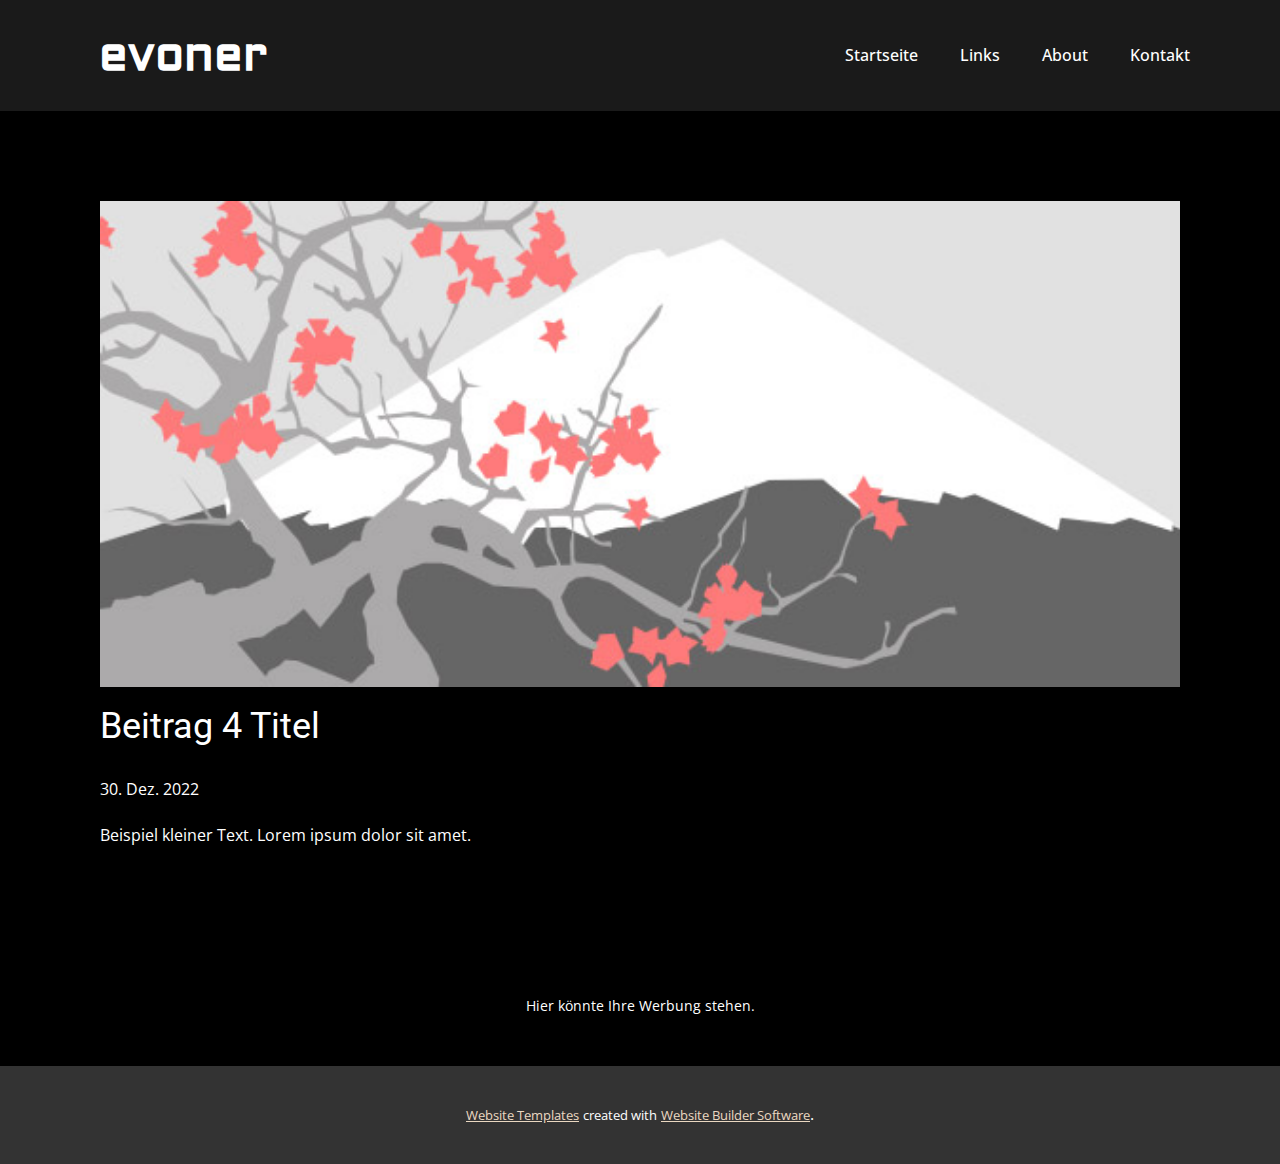
<file: blog/post-3.html>
<!DOCTYPE html>
<html style="font-size: 16px;" lang="de"><head>
    <meta name="viewport" content="width=device-width, initial-scale=1.0">
    <meta charset="utf-8">
    <meta name="keywords" content="Beitrag 1 Titel">
    <meta name="description" content="">
    <title>Beitrag 4 Titel</title>
    <link rel="stylesheet" href="../nicepage.css" media="screen">
<link rel="stylesheet" href="../Post-Template.css" media="screen">
    <script class="u-script" type="text/javascript" src="../jquery.js" defer=""></script>
    <script class="u-script" type="text/javascript" src="../nicepage.js" defer=""></script>
    <meta name="generator" content="Nicepage 5.2.4, nicepage.com">
    <link id="u-theme-google-font" rel="stylesheet" href="https://fonts.googleapis.com/css?family=Roboto:100,100i,300,300i,400,400i,500,500i,700,700i,900,900i|Open+Sans:300,300i,400,400i,500,500i,600,600i,700,700i,800,800i">
    <link id="u-page-google-font" rel="stylesheet" href="https://fonts.googleapis.com/css?family=Aldrich:400">
    
    
    <script type="application/ld+json">{
		"@context": "http://schema.org",
		"@type": "Organization",
		"name": ""
}</script>
    <meta name="theme-color" content="#a68053">
  </head>
  <body class="u-body u-xl-mode" data-lang="de"><header class="u-clearfix u-grey-90 u-header u-header" id="sec-d96e"><div class="u-clearfix u-sheet u-sheet-1">
        <nav class="u-menu u-menu-one-level u-offcanvas u-menu-1">
          <div class="menu-collapse" style="font-size: 1rem; letter-spacing: 0px; font-weight: 500;">
            <a class="u-button-style u-custom-active-border-color u-custom-active-color u-custom-border u-custom-border-color u-custom-borders u-custom-hover-border-color u-custom-hover-color u-custom-left-right-menu-spacing u-custom-padding-bottom u-custom-text-active-color u-custom-text-color u-custom-text-decoration u-custom-text-hover-color u-custom-top-bottom-menu-spacing u-nav-link u-text-active-palette-1-base u-text-hover-palette-2-base" href="#">
              <svg class="u-svg-link" viewBox="0 0 24 24"><use xmlns:xlink="http://www.w3.org/1999/xlink" xlink:href="#menu-hamburger"></use></svg>
              <svg class="u-svg-content" version="1.1" id="menu-hamburger" viewBox="0 0 16 16" x="0px" y="0px" xmlns:xlink="http://www.w3.org/1999/xlink" xmlns="http://www.w3.org/2000/svg"><g><rect y="1" width="16" height="2"></rect><rect y="7" width="16" height="2"></rect><rect y="13" width="16" height="2"></rect>
</g></svg>
            </a>
          </div>
          <div class="u-custom-menu u-nav-container">
            <ul class="u-nav u-spacing-2 u-unstyled u-nav-1"><li class="u-nav-item"><a class="u-active-grey-5 u-border-active-palette-1-base u-border-hover-palette-1-base u-border-no-left u-border-no-right u-border-no-top u-button-style u-hover-grey-10 u-nav-link u-text-active-grey-50 u-text-body-alt-color u-text-hover-black" href="../Startseite.html" style="padding: 10px 20px;">Startseite</a>
</li><li class="u-nav-item"><a class="u-active-grey-5 u-border-active-palette-1-base u-border-hover-palette-1-base u-border-no-left u-border-no-right u-border-no-top u-button-style u-hover-grey-10 u-nav-link u-text-active-grey-50 u-text-body-alt-color u-text-hover-black" href="../Links.html" style="padding: 10px 20px;">Links</a>
</li><li class="u-nav-item"><a class="u-active-grey-5 u-border-active-palette-1-base u-border-hover-palette-1-base u-border-no-left u-border-no-right u-border-no-top u-button-style u-hover-grey-10 u-nav-link u-text-active-grey-50 u-text-body-alt-color u-text-hover-black" href="../About.html" style="padding: 10px 20px;">About</a>
</li><li class="u-nav-item"><a class="u-active-grey-5 u-border-active-palette-1-base u-border-hover-palette-1-base u-border-no-left u-border-no-right u-border-no-top u-button-style u-hover-grey-10 u-nav-link u-text-active-grey-50 u-text-body-alt-color u-text-hover-black" href="../Kontakt.html" style="padding: 10px 20px;">Kontakt</a>
</li></ul>
          </div>
          <div class="u-custom-menu u-nav-container-collapse">
            <div class="u-black u-container-style u-inner-container-layout u-opacity u-opacity-95 u-sidenav">
              <div class="u-inner-container-layout u-sidenav-overflow">
                <div class="u-menu-close"></div>
                <ul class="u-align-center u-nav u-popupmenu-items u-unstyled u-nav-2"><li class="u-nav-item"><a class="u-button-style u-nav-link" href="../Startseite.html">Startseite</a>
</li><li class="u-nav-item"><a class="u-button-style u-nav-link" href="../Links.html">Links</a>
</li><li class="u-nav-item"><a class="u-button-style u-nav-link" href="../About.html">About</a>
</li><li class="u-nav-item"><a class="u-button-style u-nav-link" href="../Kontakt.html">Kontakt</a>
</li></ul>
              </div>
            </div>
            <div class="u-black u-menu-overlay u-opacity u-opacity-70"></div>
          </div>
        </nav>
        <h1 class="u-custom-font u-text u-text-white u-text-1">evoner </h1>
      </div></header>
    <section class="u-align-center u-clearfix u-section-1" id="sec-541b">
      <div class="u-clearfix u-sheet u-valign-middle-md u-valign-middle-sm u-valign-middle-xs u-sheet-1"><!--post_details--><!--post_details_options_json--><!--{"source":""}--><!--/post_details_options_json--><!--blog_post-->
        <div class="u-container-style u-expanded-width u-post-details u-post-details-1">
          <div class="u-container-layout u-valign-middle u-container-layout-1"><!--blog_post_image-->
            <img alt="" class="u-blog-control u-expanded-width u-image u-image-default u-image-1" src="../images/0fd3416c.jpeg"><!--/blog_post_image--><!--blog_post_header-->
            <h2 class="u-blog-control u-text u-text-1">Beitrag 4 Titel</h2><!--/blog_post_header--><!--blog_post_metadata-->
            <div class="u-blog-control u-metadata u-metadata-1"><!--blog_post_metadata_date-->
              <span class="u-meta-date u-meta-icon">30. Dez. 2022</span><!--/blog_post_metadata_date--><!--blog_post_metadata_category-->
              <!--/blog_post_metadata_category--><!--blog_post_metadata_comments-->
              <!--/blog_post_metadata_comments-->
            </div><!--/blog_post_metadata--><!--blog_post_content-->
            <div class="u-align-justify u-blog-control u-post-content u-text u-text-2 fr-view">
  Beispiel kleiner Text. Lorem ipsum dolor sit amet.
  </div><!--/blog_post_content-->
          </div>
        </div><!--/blog_post--><!--/post_details-->
      </div>
    </section>
    
    
    <footer class="u-align-center u-clearfix u-footer u-footer" id="sec-8d14"><div class="u-clearfix u-sheet u-sheet-1">
        <p class="u-small-text u-text u-text-variant u-text-1">Hier könnte Ihre Werbung stehen.</p>
      </div></footer>
    <section class="u-backlink u-clearfix u-grey-80">
      <a class="u-link" href="https://nicepage.com/website-templates" target="_blank">
        <span>Website Templates</span>
      </a>
      <p class="u-text">
        <span>created with</span>
      </p>
      <a class="u-link" href="" target="_blank">
        <span>Website Builder Software</span>
      </a>. 
    </section>
  
</body></html>
</file>
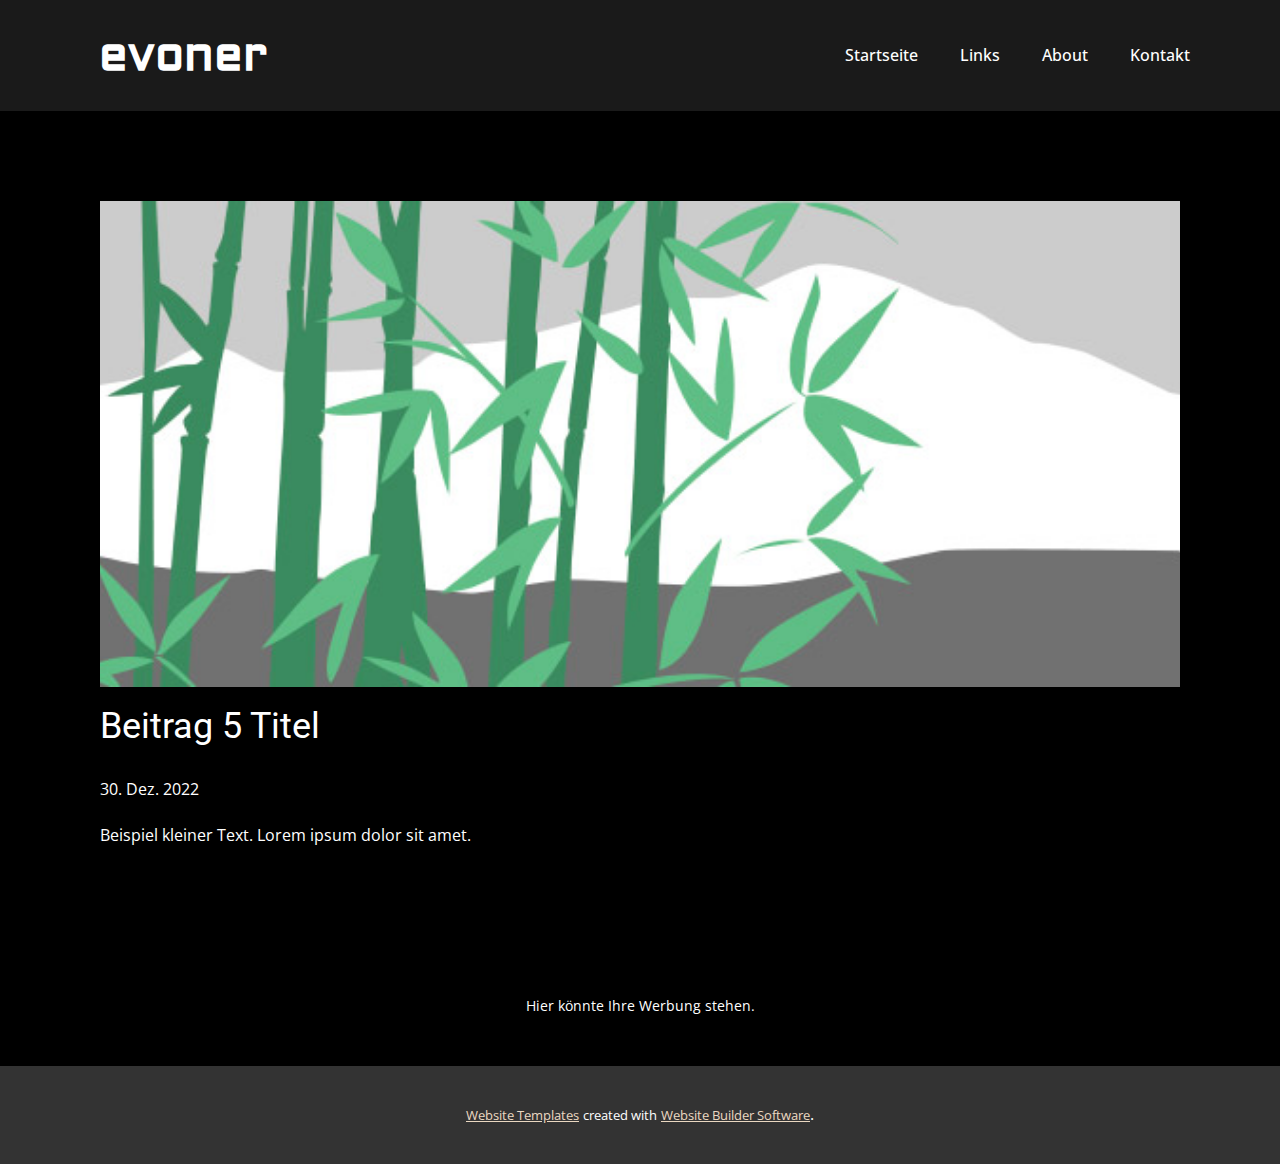
<file: blog/post-4.html>
<!DOCTYPE html>
<html style="font-size: 16px;" lang="de"><head>
    <meta name="viewport" content="width=device-width, initial-scale=1.0">
    <meta charset="utf-8">
    <meta name="keywords" content="Beitrag 1 Titel">
    <meta name="description" content="">
    <title>Beitrag 5 Titel</title>
    <link rel="stylesheet" href="../nicepage.css" media="screen">
<link rel="stylesheet" href="../Post-Template.css" media="screen">
    <script class="u-script" type="text/javascript" src="../jquery.js" defer=""></script>
    <script class="u-script" type="text/javascript" src="../nicepage.js" defer=""></script>
    <meta name="generator" content="Nicepage 5.2.4, nicepage.com">
    <link id="u-theme-google-font" rel="stylesheet" href="https://fonts.googleapis.com/css?family=Roboto:100,100i,300,300i,400,400i,500,500i,700,700i,900,900i|Open+Sans:300,300i,400,400i,500,500i,600,600i,700,700i,800,800i">
    <link id="u-page-google-font" rel="stylesheet" href="https://fonts.googleapis.com/css?family=Aldrich:400">
    
    
    <script type="application/ld+json">{
		"@context": "http://schema.org",
		"@type": "Organization",
		"name": ""
}</script>
    <meta name="theme-color" content="#a68053">
  </head>
  <body class="u-body u-xl-mode" data-lang="de"><header class="u-clearfix u-grey-90 u-header u-header" id="sec-d96e"><div class="u-clearfix u-sheet u-sheet-1">
        <nav class="u-menu u-menu-one-level u-offcanvas u-menu-1">
          <div class="menu-collapse" style="font-size: 1rem; letter-spacing: 0px; font-weight: 500;">
            <a class="u-button-style u-custom-active-border-color u-custom-active-color u-custom-border u-custom-border-color u-custom-borders u-custom-hover-border-color u-custom-hover-color u-custom-left-right-menu-spacing u-custom-padding-bottom u-custom-text-active-color u-custom-text-color u-custom-text-decoration u-custom-text-hover-color u-custom-top-bottom-menu-spacing u-nav-link u-text-active-palette-1-base u-text-hover-palette-2-base" href="#">
              <svg class="u-svg-link" viewBox="0 0 24 24"><use xmlns:xlink="http://www.w3.org/1999/xlink" xlink:href="#menu-hamburger"></use></svg>
              <svg class="u-svg-content" version="1.1" id="menu-hamburger" viewBox="0 0 16 16" x="0px" y="0px" xmlns:xlink="http://www.w3.org/1999/xlink" xmlns="http://www.w3.org/2000/svg"><g><rect y="1" width="16" height="2"></rect><rect y="7" width="16" height="2"></rect><rect y="13" width="16" height="2"></rect>
</g></svg>
            </a>
          </div>
          <div class="u-custom-menu u-nav-container">
            <ul class="u-nav u-spacing-2 u-unstyled u-nav-1"><li class="u-nav-item"><a class="u-active-grey-5 u-border-active-palette-1-base u-border-hover-palette-1-base u-border-no-left u-border-no-right u-border-no-top u-button-style u-hover-grey-10 u-nav-link u-text-active-grey-50 u-text-body-alt-color u-text-hover-black" href="../Startseite.html" style="padding: 10px 20px;">Startseite</a>
</li><li class="u-nav-item"><a class="u-active-grey-5 u-border-active-palette-1-base u-border-hover-palette-1-base u-border-no-left u-border-no-right u-border-no-top u-button-style u-hover-grey-10 u-nav-link u-text-active-grey-50 u-text-body-alt-color u-text-hover-black" href="../Links.html" style="padding: 10px 20px;">Links</a>
</li><li class="u-nav-item"><a class="u-active-grey-5 u-border-active-palette-1-base u-border-hover-palette-1-base u-border-no-left u-border-no-right u-border-no-top u-button-style u-hover-grey-10 u-nav-link u-text-active-grey-50 u-text-body-alt-color u-text-hover-black" href="../About.html" style="padding: 10px 20px;">About</a>
</li><li class="u-nav-item"><a class="u-active-grey-5 u-border-active-palette-1-base u-border-hover-palette-1-base u-border-no-left u-border-no-right u-border-no-top u-button-style u-hover-grey-10 u-nav-link u-text-active-grey-50 u-text-body-alt-color u-text-hover-black" href="../Kontakt.html" style="padding: 10px 20px;">Kontakt</a>
</li></ul>
          </div>
          <div class="u-custom-menu u-nav-container-collapse">
            <div class="u-black u-container-style u-inner-container-layout u-opacity u-opacity-95 u-sidenav">
              <div class="u-inner-container-layout u-sidenav-overflow">
                <div class="u-menu-close"></div>
                <ul class="u-align-center u-nav u-popupmenu-items u-unstyled u-nav-2"><li class="u-nav-item"><a class="u-button-style u-nav-link" href="../Startseite.html">Startseite</a>
</li><li class="u-nav-item"><a class="u-button-style u-nav-link" href="../Links.html">Links</a>
</li><li class="u-nav-item"><a class="u-button-style u-nav-link" href="../About.html">About</a>
</li><li class="u-nav-item"><a class="u-button-style u-nav-link" href="../Kontakt.html">Kontakt</a>
</li></ul>
              </div>
            </div>
            <div class="u-black u-menu-overlay u-opacity u-opacity-70"></div>
          </div>
        </nav>
        <h1 class="u-custom-font u-text u-text-white u-text-1">evoner </h1>
      </div></header>
    <section class="u-align-center u-clearfix u-section-1" id="sec-541b">
      <div class="u-clearfix u-sheet u-valign-middle-md u-valign-middle-sm u-valign-middle-xs u-sheet-1"><!--post_details--><!--post_details_options_json--><!--{"source":""}--><!--/post_details_options_json--><!--blog_post-->
        <div class="u-container-style u-expanded-width u-post-details u-post-details-1">
          <div class="u-container-layout u-valign-middle u-container-layout-1"><!--blog_post_image-->
            <img alt="" class="u-blog-control u-expanded-width u-image u-image-default u-image-1" src="../images/68f64b9d.jpeg"><!--/blog_post_image--><!--blog_post_header-->
            <h2 class="u-blog-control u-text u-text-1">Beitrag 5 Titel</h2><!--/blog_post_header--><!--blog_post_metadata-->
            <div class="u-blog-control u-metadata u-metadata-1"><!--blog_post_metadata_date-->
              <span class="u-meta-date u-meta-icon">30. Dez. 2022</span><!--/blog_post_metadata_date--><!--blog_post_metadata_category-->
              <!--/blog_post_metadata_category--><!--blog_post_metadata_comments-->
              <!--/blog_post_metadata_comments-->
            </div><!--/blog_post_metadata--><!--blog_post_content-->
            <div class="u-align-justify u-blog-control u-post-content u-text u-text-2 fr-view">
  Beispiel kleiner Text. Lorem ipsum dolor sit amet.
  </div><!--/blog_post_content-->
          </div>
        </div><!--/blog_post--><!--/post_details-->
      </div>
    </section>
    
    
    <footer class="u-align-center u-clearfix u-footer u-footer" id="sec-8d14"><div class="u-clearfix u-sheet u-sheet-1">
        <p class="u-small-text u-text u-text-variant u-text-1">Hier könnte Ihre Werbung stehen.</p>
      </div></footer>
    <section class="u-backlink u-clearfix u-grey-80">
      <a class="u-link" href="https://nicepage.com/website-templates" target="_blank">
        <span>Website Templates</span>
      </a>
      <p class="u-text">
        <span>created with</span>
      </p>
      <a class="u-link" href="" target="_blank">
        <span>Website Builder Software</span>
      </a>. 
    </section>
  
</body></html>
</file>
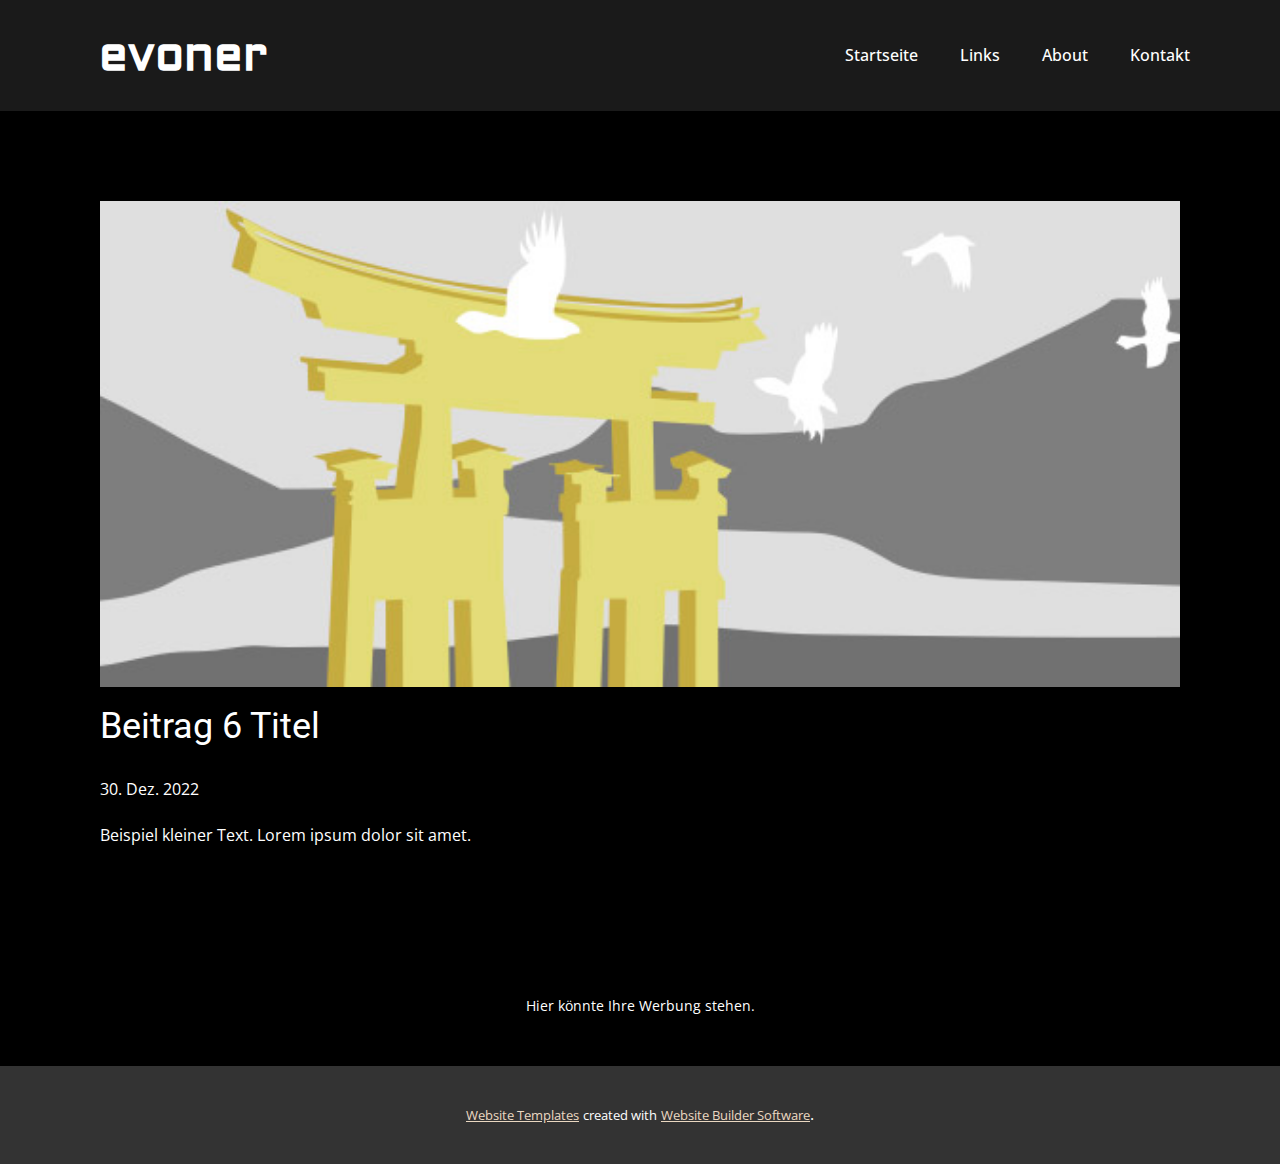
<file: blog/post-5.html>
<!DOCTYPE html>
<html style="font-size: 16px;" lang="de"><head>
    <meta name="viewport" content="width=device-width, initial-scale=1.0">
    <meta charset="utf-8">
    <meta name="keywords" content="Beitrag 1 Titel">
    <meta name="description" content="">
    <title>Beitrag 6 Titel</title>
    <link rel="stylesheet" href="../nicepage.css" media="screen">
<link rel="stylesheet" href="../Post-Template.css" media="screen">
    <script class="u-script" type="text/javascript" src="../jquery.js" defer=""></script>
    <script class="u-script" type="text/javascript" src="../nicepage.js" defer=""></script>
    <meta name="generator" content="Nicepage 5.2.4, nicepage.com">
    <link id="u-theme-google-font" rel="stylesheet" href="https://fonts.googleapis.com/css?family=Roboto:100,100i,300,300i,400,400i,500,500i,700,700i,900,900i|Open+Sans:300,300i,400,400i,500,500i,600,600i,700,700i,800,800i">
    <link id="u-page-google-font" rel="stylesheet" href="https://fonts.googleapis.com/css?family=Aldrich:400">
    
    
    <script type="application/ld+json">{
		"@context": "http://schema.org",
		"@type": "Organization",
		"name": ""
}</script>
    <meta name="theme-color" content="#a68053">
  </head>
  <body class="u-body u-xl-mode" data-lang="de"><header class="u-clearfix u-grey-90 u-header u-header" id="sec-d96e"><div class="u-clearfix u-sheet u-sheet-1">
        <nav class="u-menu u-menu-one-level u-offcanvas u-menu-1">
          <div class="menu-collapse" style="font-size: 1rem; letter-spacing: 0px; font-weight: 500;">
            <a class="u-button-style u-custom-active-border-color u-custom-active-color u-custom-border u-custom-border-color u-custom-borders u-custom-hover-border-color u-custom-hover-color u-custom-left-right-menu-spacing u-custom-padding-bottom u-custom-text-active-color u-custom-text-color u-custom-text-decoration u-custom-text-hover-color u-custom-top-bottom-menu-spacing u-nav-link u-text-active-palette-1-base u-text-hover-palette-2-base" href="#">
              <svg class="u-svg-link" viewBox="0 0 24 24"><use xmlns:xlink="http://www.w3.org/1999/xlink" xlink:href="#menu-hamburger"></use></svg>
              <svg class="u-svg-content" version="1.1" id="menu-hamburger" viewBox="0 0 16 16" x="0px" y="0px" xmlns:xlink="http://www.w3.org/1999/xlink" xmlns="http://www.w3.org/2000/svg"><g><rect y="1" width="16" height="2"></rect><rect y="7" width="16" height="2"></rect><rect y="13" width="16" height="2"></rect>
</g></svg>
            </a>
          </div>
          <div class="u-custom-menu u-nav-container">
            <ul class="u-nav u-spacing-2 u-unstyled u-nav-1"><li class="u-nav-item"><a class="u-active-grey-5 u-border-active-palette-1-base u-border-hover-palette-1-base u-border-no-left u-border-no-right u-border-no-top u-button-style u-hover-grey-10 u-nav-link u-text-active-grey-50 u-text-body-alt-color u-text-hover-black" href="../Startseite.html" style="padding: 10px 20px;">Startseite</a>
</li><li class="u-nav-item"><a class="u-active-grey-5 u-border-active-palette-1-base u-border-hover-palette-1-base u-border-no-left u-border-no-right u-border-no-top u-button-style u-hover-grey-10 u-nav-link u-text-active-grey-50 u-text-body-alt-color u-text-hover-black" href="../Links.html" style="padding: 10px 20px;">Links</a>
</li><li class="u-nav-item"><a class="u-active-grey-5 u-border-active-palette-1-base u-border-hover-palette-1-base u-border-no-left u-border-no-right u-border-no-top u-button-style u-hover-grey-10 u-nav-link u-text-active-grey-50 u-text-body-alt-color u-text-hover-black" href="../About.html" style="padding: 10px 20px;">About</a>
</li><li class="u-nav-item"><a class="u-active-grey-5 u-border-active-palette-1-base u-border-hover-palette-1-base u-border-no-left u-border-no-right u-border-no-top u-button-style u-hover-grey-10 u-nav-link u-text-active-grey-50 u-text-body-alt-color u-text-hover-black" href="../Kontakt.html" style="padding: 10px 20px;">Kontakt</a>
</li></ul>
          </div>
          <div class="u-custom-menu u-nav-container-collapse">
            <div class="u-black u-container-style u-inner-container-layout u-opacity u-opacity-95 u-sidenav">
              <div class="u-inner-container-layout u-sidenav-overflow">
                <div class="u-menu-close"></div>
                <ul class="u-align-center u-nav u-popupmenu-items u-unstyled u-nav-2"><li class="u-nav-item"><a class="u-button-style u-nav-link" href="../Startseite.html">Startseite</a>
</li><li class="u-nav-item"><a class="u-button-style u-nav-link" href="../Links.html">Links</a>
</li><li class="u-nav-item"><a class="u-button-style u-nav-link" href="../About.html">About</a>
</li><li class="u-nav-item"><a class="u-button-style u-nav-link" href="../Kontakt.html">Kontakt</a>
</li></ul>
              </div>
            </div>
            <div class="u-black u-menu-overlay u-opacity u-opacity-70"></div>
          </div>
        </nav>
        <h1 class="u-custom-font u-text u-text-white u-text-1">evoner </h1>
      </div></header>
    <section class="u-align-center u-clearfix u-section-1" id="sec-541b">
      <div class="u-clearfix u-sheet u-valign-middle-md u-valign-middle-sm u-valign-middle-xs u-sheet-1"><!--post_details--><!--post_details_options_json--><!--{"source":""}--><!--/post_details_options_json--><!--blog_post-->
        <div class="u-container-style u-expanded-width u-post-details u-post-details-1">
          <div class="u-container-layout u-valign-middle u-container-layout-1"><!--blog_post_image-->
            <img alt="" class="u-blog-control u-expanded-width u-image u-image-default u-image-1" src="../images/8ad73f3c.jpeg"><!--/blog_post_image--><!--blog_post_header-->
            <h2 class="u-blog-control u-text u-text-1">Beitrag 6 Titel</h2><!--/blog_post_header--><!--blog_post_metadata-->
            <div class="u-blog-control u-metadata u-metadata-1"><!--blog_post_metadata_date-->
              <span class="u-meta-date u-meta-icon">30. Dez. 2022</span><!--/blog_post_metadata_date--><!--blog_post_metadata_category-->
              <!--/blog_post_metadata_category--><!--blog_post_metadata_comments-->
              <!--/blog_post_metadata_comments-->
            </div><!--/blog_post_metadata--><!--blog_post_content-->
            <div class="u-align-justify u-blog-control u-post-content u-text u-text-2 fr-view">
  Beispiel kleiner Text. Lorem ipsum dolor sit amet.
  </div><!--/blog_post_content-->
          </div>
        </div><!--/blog_post--><!--/post_details-->
      </div>
    </section>
    
    
    <footer class="u-align-center u-clearfix u-footer u-footer" id="sec-8d14"><div class="u-clearfix u-sheet u-sheet-1">
        <p class="u-small-text u-text u-text-variant u-text-1">Hier könnte Ihre Werbung stehen.</p>
      </div></footer>
    <section class="u-backlink u-clearfix u-grey-80">
      <a class="u-link" href="https://nicepage.com/website-templates" target="_blank">
        <span>Website Templates</span>
      </a>
      <p class="u-text">
        <span>created with</span>
      </p>
      <a class="u-link" href="" target="_blank">
        <span>Website Builder Software</span>
      </a>. 
    </section>
  
</body></html>
</file>
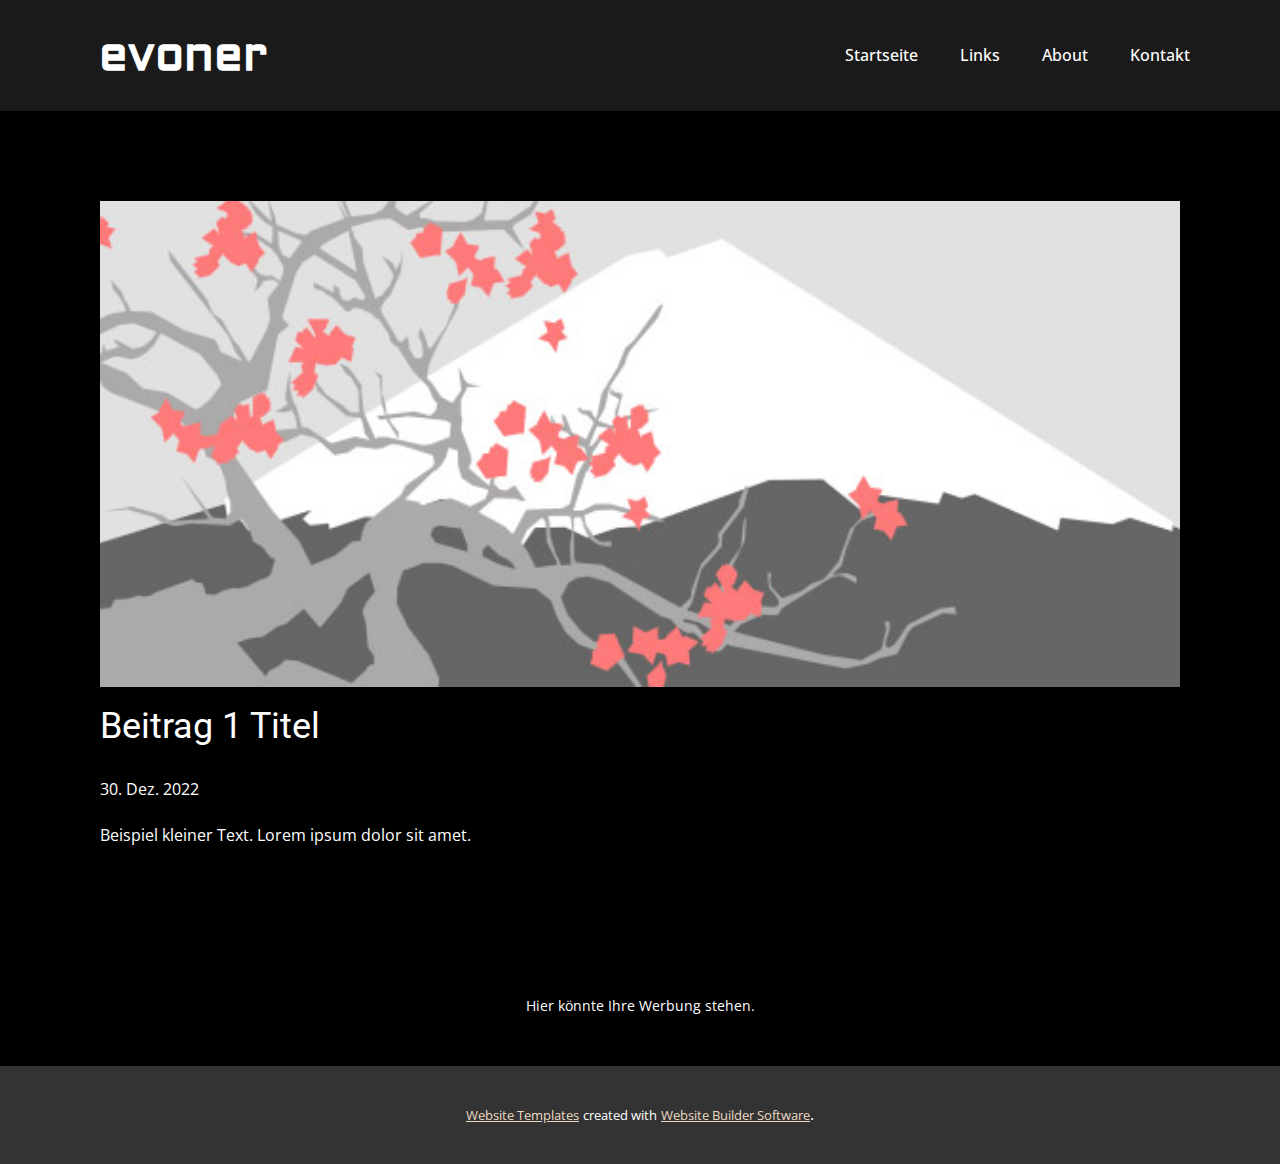
<file: blog/post.html>
<!DOCTYPE html>
<html style="font-size: 16px;" lang="de"><head>
    <meta name="viewport" content="width=device-width, initial-scale=1.0">
    <meta charset="utf-8">
    <meta name="keywords" content="Beitrag 1 Titel">
    <meta name="description" content="">
    <title>Beitrag 1 Titel</title>
    <link rel="stylesheet" href="../nicepage.css" media="screen">
<link rel="stylesheet" href="../Post-Template.css" media="screen">
    <script class="u-script" type="text/javascript" src="../jquery.js" defer=""></script>
    <script class="u-script" type="text/javascript" src="../nicepage.js" defer=""></script>
    <meta name="generator" content="Nicepage 5.2.4, nicepage.com">
    <link id="u-theme-google-font" rel="stylesheet" href="https://fonts.googleapis.com/css?family=Roboto:100,100i,300,300i,400,400i,500,500i,700,700i,900,900i|Open+Sans:300,300i,400,400i,500,500i,600,600i,700,700i,800,800i">
    <link id="u-page-google-font" rel="stylesheet" href="https://fonts.googleapis.com/css?family=Aldrich:400">
    
    
    <script type="application/ld+json">{
		"@context": "http://schema.org",
		"@type": "Organization",
		"name": ""
}</script>
    <meta name="theme-color" content="#a68053">
  </head>
  <body class="u-body u-xl-mode" data-lang="de"><header class="u-clearfix u-grey-90 u-header u-header" id="sec-d96e"><div class="u-clearfix u-sheet u-sheet-1">
        <nav class="u-menu u-menu-one-level u-offcanvas u-menu-1">
          <div class="menu-collapse" style="font-size: 1rem; letter-spacing: 0px; font-weight: 500;">
            <a class="u-button-style u-custom-active-border-color u-custom-active-color u-custom-border u-custom-border-color u-custom-borders u-custom-hover-border-color u-custom-hover-color u-custom-left-right-menu-spacing u-custom-padding-bottom u-custom-text-active-color u-custom-text-color u-custom-text-decoration u-custom-text-hover-color u-custom-top-bottom-menu-spacing u-nav-link u-text-active-palette-1-base u-text-hover-palette-2-base" href="#">
              <svg class="u-svg-link" viewBox="0 0 24 24"><use xmlns:xlink="http://www.w3.org/1999/xlink" xlink:href="#menu-hamburger"></use></svg>
              <svg class="u-svg-content" version="1.1" id="menu-hamburger" viewBox="0 0 16 16" x="0px" y="0px" xmlns:xlink="http://www.w3.org/1999/xlink" xmlns="http://www.w3.org/2000/svg"><g><rect y="1" width="16" height="2"></rect><rect y="7" width="16" height="2"></rect><rect y="13" width="16" height="2"></rect>
</g></svg>
            </a>
          </div>
          <div class="u-custom-menu u-nav-container">
            <ul class="u-nav u-spacing-2 u-unstyled u-nav-1"><li class="u-nav-item"><a class="u-active-grey-5 u-border-active-palette-1-base u-border-hover-palette-1-base u-border-no-left u-border-no-right u-border-no-top u-button-style u-hover-grey-10 u-nav-link u-text-active-grey-50 u-text-body-alt-color u-text-hover-black" href="../Startseite.html" style="padding: 10px 20px;">Startseite</a>
</li><li class="u-nav-item"><a class="u-active-grey-5 u-border-active-palette-1-base u-border-hover-palette-1-base u-border-no-left u-border-no-right u-border-no-top u-button-style u-hover-grey-10 u-nav-link u-text-active-grey-50 u-text-body-alt-color u-text-hover-black" href="../Links.html" style="padding: 10px 20px;">Links</a>
</li><li class="u-nav-item"><a class="u-active-grey-5 u-border-active-palette-1-base u-border-hover-palette-1-base u-border-no-left u-border-no-right u-border-no-top u-button-style u-hover-grey-10 u-nav-link u-text-active-grey-50 u-text-body-alt-color u-text-hover-black" href="../About.html" style="padding: 10px 20px;">About</a>
</li><li class="u-nav-item"><a class="u-active-grey-5 u-border-active-palette-1-base u-border-hover-palette-1-base u-border-no-left u-border-no-right u-border-no-top u-button-style u-hover-grey-10 u-nav-link u-text-active-grey-50 u-text-body-alt-color u-text-hover-black" href="../Kontakt.html" style="padding: 10px 20px;">Kontakt</a>
</li></ul>
          </div>
          <div class="u-custom-menu u-nav-container-collapse">
            <div class="u-black u-container-style u-inner-container-layout u-opacity u-opacity-95 u-sidenav">
              <div class="u-inner-container-layout u-sidenav-overflow">
                <div class="u-menu-close"></div>
                <ul class="u-align-center u-nav u-popupmenu-items u-unstyled u-nav-2"><li class="u-nav-item"><a class="u-button-style u-nav-link" href="../Startseite.html">Startseite</a>
</li><li class="u-nav-item"><a class="u-button-style u-nav-link" href="../Links.html">Links</a>
</li><li class="u-nav-item"><a class="u-button-style u-nav-link" href="../About.html">About</a>
</li><li class="u-nav-item"><a class="u-button-style u-nav-link" href="../Kontakt.html">Kontakt</a>
</li></ul>
              </div>
            </div>
            <div class="u-black u-menu-overlay u-opacity u-opacity-70"></div>
          </div>
        </nav>
        <h1 class="u-custom-font u-text u-text-white u-text-1">evoner </h1>
      </div></header>
    <section class="u-align-center u-clearfix u-section-1" id="sec-541b">
      <div class="u-clearfix u-sheet u-valign-middle-md u-valign-middle-sm u-valign-middle-xs u-sheet-1"><!--post_details--><!--post_details_options_json--><!--{"source":""}--><!--/post_details_options_json--><!--blog_post-->
        <div class="u-container-style u-expanded-width u-post-details u-post-details-1">
          <div class="u-container-layout u-valign-middle u-container-layout-1"><!--blog_post_image-->
            <img alt="" class="u-blog-control u-expanded-width u-image u-image-default u-image-1" src="../images/0fd3416c.jpeg"><!--/blog_post_image--><!--blog_post_header-->
            <h2 class="u-blog-control u-text u-text-1">Beitrag 1 Titel</h2><!--/blog_post_header--><!--blog_post_metadata-->
            <div class="u-blog-control u-metadata u-metadata-1"><!--blog_post_metadata_date-->
              <span class="u-meta-date u-meta-icon">30. Dez. 2022</span><!--/blog_post_metadata_date--><!--blog_post_metadata_category-->
              <!--/blog_post_metadata_category--><!--blog_post_metadata_comments-->
              <!--/blog_post_metadata_comments-->
            </div><!--/blog_post_metadata--><!--blog_post_content-->
            <div class="u-align-justify u-blog-control u-post-content u-text u-text-2 fr-view">
  Beispiel kleiner Text. Lorem ipsum dolor sit amet.
  </div><!--/blog_post_content-->
          </div>
        </div><!--/blog_post--><!--/post_details-->
      </div>
    </section>
    
    
    <footer class="u-align-center u-clearfix u-footer u-footer" id="sec-8d14"><div class="u-clearfix u-sheet u-sheet-1">
        <p class="u-small-text u-text u-text-variant u-text-1">Hier könnte Ihre Werbung stehen.</p>
      </div></footer>
    <section class="u-backlink u-clearfix u-grey-80">
      <a class="u-link" href="https://nicepage.com/website-templates" target="_blank">
        <span>Website Templates</span>
      </a>
      <p class="u-text">
        <span>created with</span>
      </p>
      <a class="u-link" href="" target="_blank">
        <span>Website Builder Software</span>
      </a>. 
    </section>
  
</body></html>
</file>
